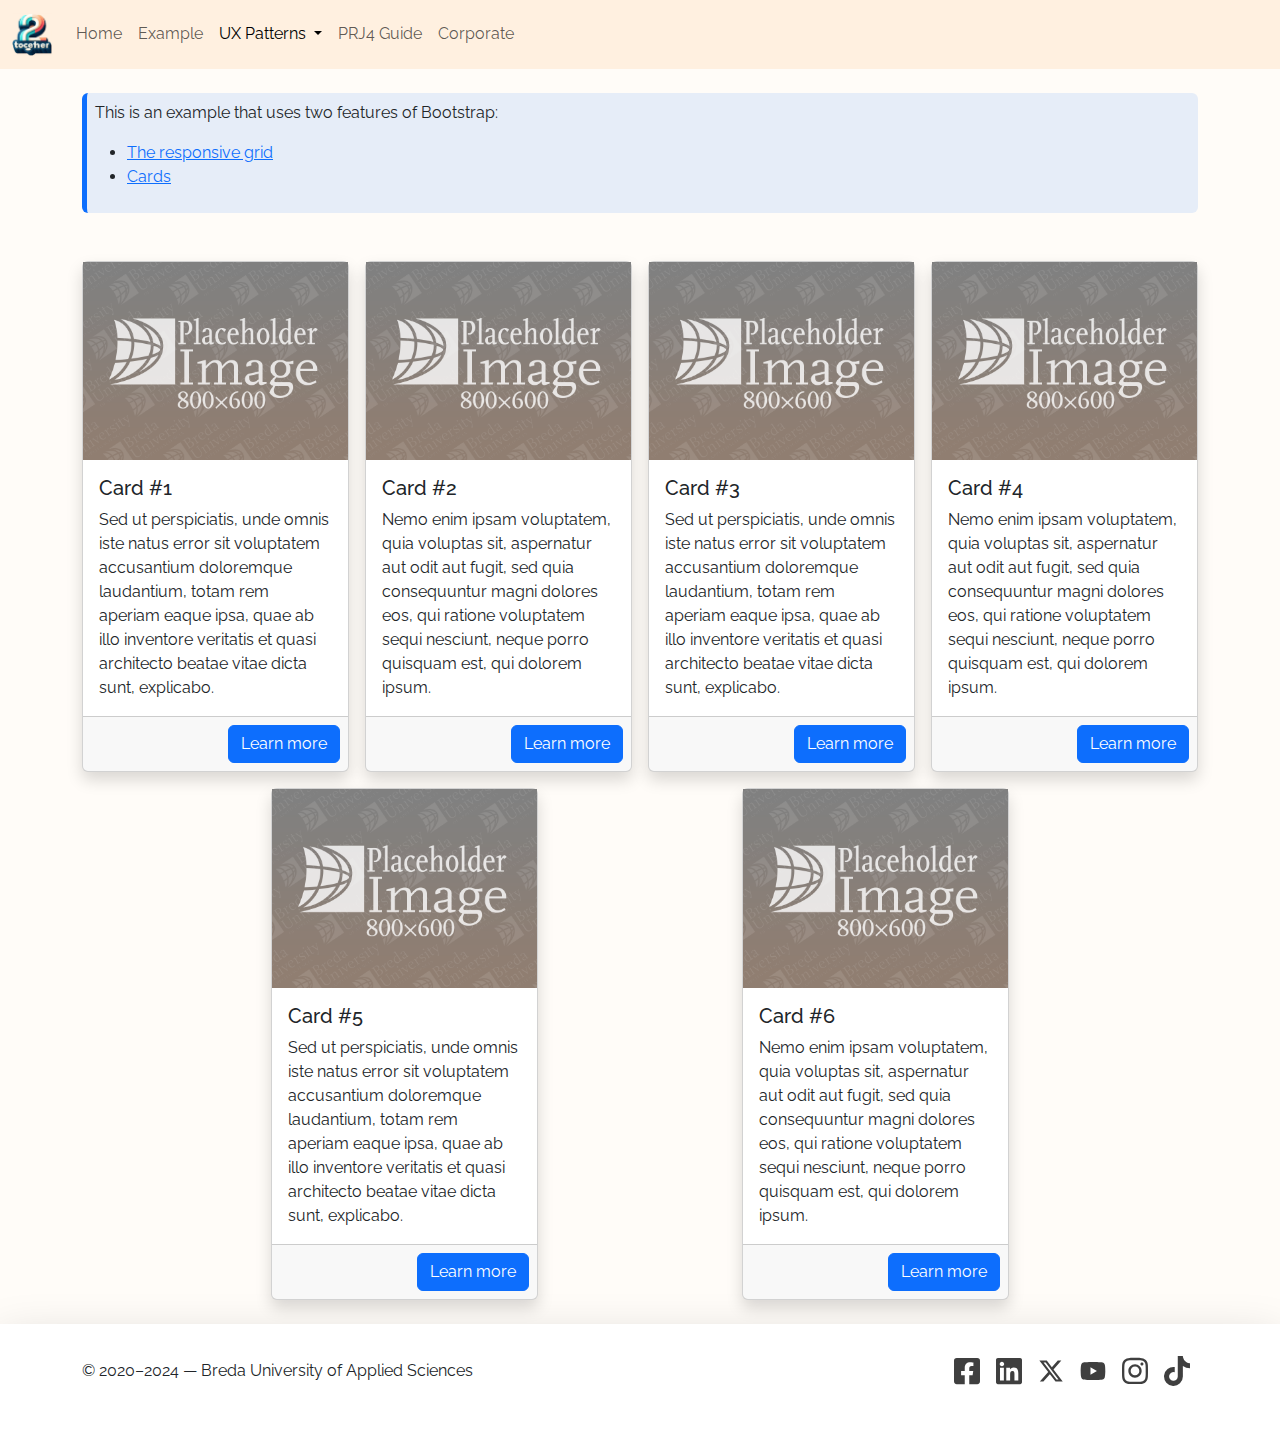
<file: cards.html>
<!doctype html>
<html lang="en" class="h-100">
  <head>
    <meta charset="utf-8">
    <meta name="viewport" content="width=device-width, initial-scale=1">

    <!-- Bootstrap CSS -->
    <link href="https://cdn.jsdelivr.net/npm/bootstrap@5.3.3/dist/css/bootstrap.min.css" rel="stylesheet" integrity="sha384-QWTKZyjpPEjISv5WaRU9OFeRpok6YctnYmDr5pNlyT2bRjXh0JMhjY6hW+ALEwIH" crossorigin="anonymous">

    <!-- Own Styles -->
    <link rel="stylesheet" href="css/styles.css">

    <!-- Bootstrap Javascript -->
    <script src="https://cdn.jsdelivr.net/npm/bootstrap@5.3.3/dist/js/bootstrap.bundle.min.js" integrity="sha384-YvpcrYf0tY3lHB60NNkmXc5s9fDVZLESaAA55NDzOxhy9GkcIdslK1eN7N6jIeHz" crossorigin="anonymous"></script>

    <title>PRJ4 Base Group Template &mdash; Cards UX</title>

    <!-- Google Analytics code goes just below here (check PRJ4 Guide for details) -->

    <!-- End of Google Analytics code -->
    
  </head>
  <body class="h-100 d-flex flex-column">

    <!-- Navigation bar, adapted from https://getbootstrap.com/docs/5.1/components/navbar/ -->
    <nav class="navbar navbar-expand-lg navbar-light">
      <div class="container-fluid">
        <a class="navbar-brand" href="#">
          <img src="images/2gether-transparent.png" width="40" alt="Breda University of Applied Sciences">
        </a>
        <button class="navbar-toggler" type="button" data-bs-toggle="collapse" data-bs-target="#navbarSupportedContent" aria-controls="navbarSupportedContent" aria-expanded="false" aria-label="Toggle navigation">
          <span class="navbar-toggler-icon"></span>
        </button>
        <div class="collapse navbar-collapse" id="navbarSupportedContent">
          <ul class="navbar-nav me-auto mb-2 mb-lg-0">
            <li class="nav-item">
              <a class="nav-link" href="index.html">Home</a>
            </li>
            <li class="nav-item">
              <a class="nav-link" href="example.html">Example</a>
            </li>
            <li class="nav-item dropdown">
              <a class="nav-link dropdown-toggle active" href="#" id="navbarDropdown" role="button" data-bs-toggle="dropdown" aria-expanded="false">
                UX Patterns
              </a>
              <ul class="dropdown-menu" aria-labelledby="navbarDropdown">
                <li><a class="dropdown-item" href="hero.html">Hero Section</a></li>
                <li><a class="dropdown-item" href="carousel.html">Carousel</a></li>
                <li><hr class="dropdown-divider"></li>
                <li><a class="dropdown-item" href="two-columns.html">Two-column Layout</a></li>
                <li><a class="dropdown-item active" aria-current="page" href="cards.html">Cards</a></li>
              </ul>
            </li>
            <li class="nav-item">
              <a class="nav-link" href="https://buas-media-interactive.github.io/prj4-guide/" target="_blank">PRJ4 Guide</a>
            </li>
            <li class="nav-item">
              <a class="nav-link" href="corporate.html">Corporate</a>
            </li>
          </ul>
        </div>
      </div>
    </nav>
    <!-- End of navigation bar -->

    <section class="container my-4">
      <div class="border-start border-primary border-5 p-2 bg-primary bg-opacity-10 rounded">
        <p>This is an example that uses two features of Bootstrap:</p>
        <ul>
          <li>
            <a href="https://getbootstrap.com/docs/5.1/layout/grid/" target="_blank">The responsive grid</a>
          </li>
          <li>
            <a href="https://getbootstrap.com/docs/5.1/components/card/" target="_blank">Cards</a>
          </li>
        </ul>
      </div>
    </section>

    <!-- A grid with cards
      Learn about grids at: https://getbootstrap.com/docs/5.1/layout/grid/
      Learn about cards at: https://getbootstrap.com/docs/5.1/components/card/
    -->
    <main class="container my-4">
      <div class="row g-3 justify-content-evenly">

        <!-- Card #1 -->
        <div class="col-sm-6 col-lg-4 col-xl-3">
          <div class="card shadow h-100">
            <img class="img-fluid" src="images/placeholder.png" alt="Placeholder Image">
            <div class="card-body">
              <h5 class="card-title">Card #1</h5>
              <p class="card-text">Sed ut perspiciatis, unde omnis iste natus error sit voluptatem accusantium doloremque laudantium, totam rem aperiam eaque ipsa, quae ab illo inventore veritatis et quasi architecto beatae vitae dicta sunt, explicabo.</p>
            </div>
            <div class="card-footer p-2 text-end">
              <a href="#" class="btn btn-primary">Learn more</a>
            </div>
          </div>
        </div>

        <!-- Card #2 -->
        <div class="col-sm-6 col-lg-4 col-xl-3">
          <div class="card shadow h-100">
            <img class="img-fluid" src="images/placeholder.png" alt="Placeholder Image">
            <div class="card-body">
              <h5 class="card-title">Card #2</h5>
              <p class="card-text">Nemo enim ipsam voluptatem, quia voluptas sit, aspernatur aut odit aut fugit, sed quia consequuntur magni dolores eos, qui ratione voluptatem sequi nesciunt, neque porro quisquam est, qui dolorem ipsum.</p>
            </div>
            <div class="card-footer p-2 text-end">
              <a href="#" class="btn btn-primary">Learn more</a>
            </div>
          </div>
        </div>

        <!-- Card #3 -->
        <div class="col-sm-6 col-lg-4 col-xl-3">
          <div class="card shadow h-100">
            <img class="img-fluid" src="images/placeholder.png" alt="Placeholder Image">
            <div class="card-body">
              <h5 class="card-title">Card #3</h5>
              <p class="card-text">Sed ut perspiciatis, unde omnis iste natus error sit voluptatem accusantium doloremque laudantium, totam rem aperiam eaque ipsa, quae ab illo inventore veritatis et quasi architecto beatae vitae dicta sunt, explicabo.</p>
            </div>
            <div class="card-footer p-2 text-end">
              <a href="#" class="btn btn-primary">Learn more</a>
            </div>
          </div>
        </div>

        <!-- Card #4 -->
        <div class="col-sm-6 col-lg-4 col-xl-3">
          <div class="card shadow h-100">
            <img class="img-fluid" src="images/placeholder.png" alt="Placeholder Image">
            <div class="card-body">
              <h5 class="card-title">Card #4</h5>
              <p class="card-text">Nemo enim ipsam voluptatem, quia voluptas sit, aspernatur aut odit aut fugit, sed quia consequuntur magni dolores eos, qui ratione voluptatem sequi nesciunt, neque porro quisquam est, qui dolorem ipsum.</p>
            </div>
            <div class="card-footer p-2 text-end">
              <a href="#" class="btn btn-primary">Learn more</a>
            </div>
          </div>
        </div>

        <!-- Card #5 -->
        <div class="col-sm-6 col-lg-4 col-xl-3">
          <div class="card shadow h-100">
            <img class="img-fluid" src="images/placeholder.png" alt="Placeholder Image">
            <div class="card-body">
              <h5 class="card-title">Card #5</h5>
              <p class="card-text">Sed ut perspiciatis, unde omnis iste natus error sit voluptatem accusantium doloremque laudantium, totam rem aperiam eaque ipsa, quae ab illo inventore veritatis et quasi architecto beatae vitae dicta sunt, explicabo.</p>
            </div>
            <div class="card-footer p-2 text-end">
              <a href="#" class="btn btn-primary">Learn more</a>
            </div>
          </div>
        </div>

        <!-- Card #6 -->
        <div class="col-sm-6 col-lg-4 col-xl-3">
          <div class="card shadow h-100">
            <img class="img-fluid" src="images/placeholder.png" alt="Placeholder Image">
            <div class="card-body">
              <h5 class="card-title">Card #6</h5>
              <p class="card-text">Nemo enim ipsam voluptatem, quia voluptas sit, aspernatur aut odit aut fugit, sed quia consequuntur magni dolores eos, qui ratione voluptatem sequi nesciunt, neque porro quisquam est, qui dolorem ipsum.</p>
            </div>
            <div class="card-footer p-2 text-end">
              <a href="#" class="btn btn-primary">Learn more</a>
            </div>
          </div>
        </div>

        <!-- That was the last card -->

      </div>
    </main>
    <!-- End of the grid with cards -->

    <!-- A footer with socials -->
    <footer class="shadow-lg mt-auto py-4 bg-body">
      <div class="container d-flex justify-content-between align-items-center">
        <p>
          © 2020&ndash;2024 &mdash; Breda University of Applied Sciences
        </p>
        <ul class="list-unstyled d-flex align-items-center opacity-75">
          <li>
            <a href="https://www.facebook.com/bredauniversityas" target="_blank">
              <img class="m-2" src="images/facebook.svg" alt="Follow us on" width="26">
            </a>
          </li>
          <li>
            <a href="https://www.linkedin.com/school/bredauniversityas/" target="_blank">
              <img class="m-2" src="images/linkedin.svg" alt="Follow us on LinkedIn" width="26">
            </a>
          </li>
          <li>
            <a href="https://twitter.com/bredauas" target="_blank">
              <img class="m-2" src="images/twitter.svg" alt="Follow us on Twitter" width="26">
            </a>
          </li>
          <li>
            <a href="https://www.youtube.com/BredaUniversityofAppliedSciences" target="_blank">
              <img class="m-2" src="images/youtube.svg" alt="Follow us on YouTube" width="26">
            </a>
          </li>
          <li>
            <a href="https://www.instagram.com/bredauniversityas/" target="_blank">
              <img class="m-2" src="images/instagram.svg" alt="Follow us on Instagram" width="26">
            </a>
          </li>
          <li>
            <a href="https://www.tiktok.com/@bredauniversityas" target="_blank">
              <img class="m-2" src="images/tiktok.svg" alt="Follow us on TikTok" width="26">
            </a>
          </li>
        </ul>
      </div>
    </footer>
    <!-- End of the footer -->

  </body>
</html>
</file>
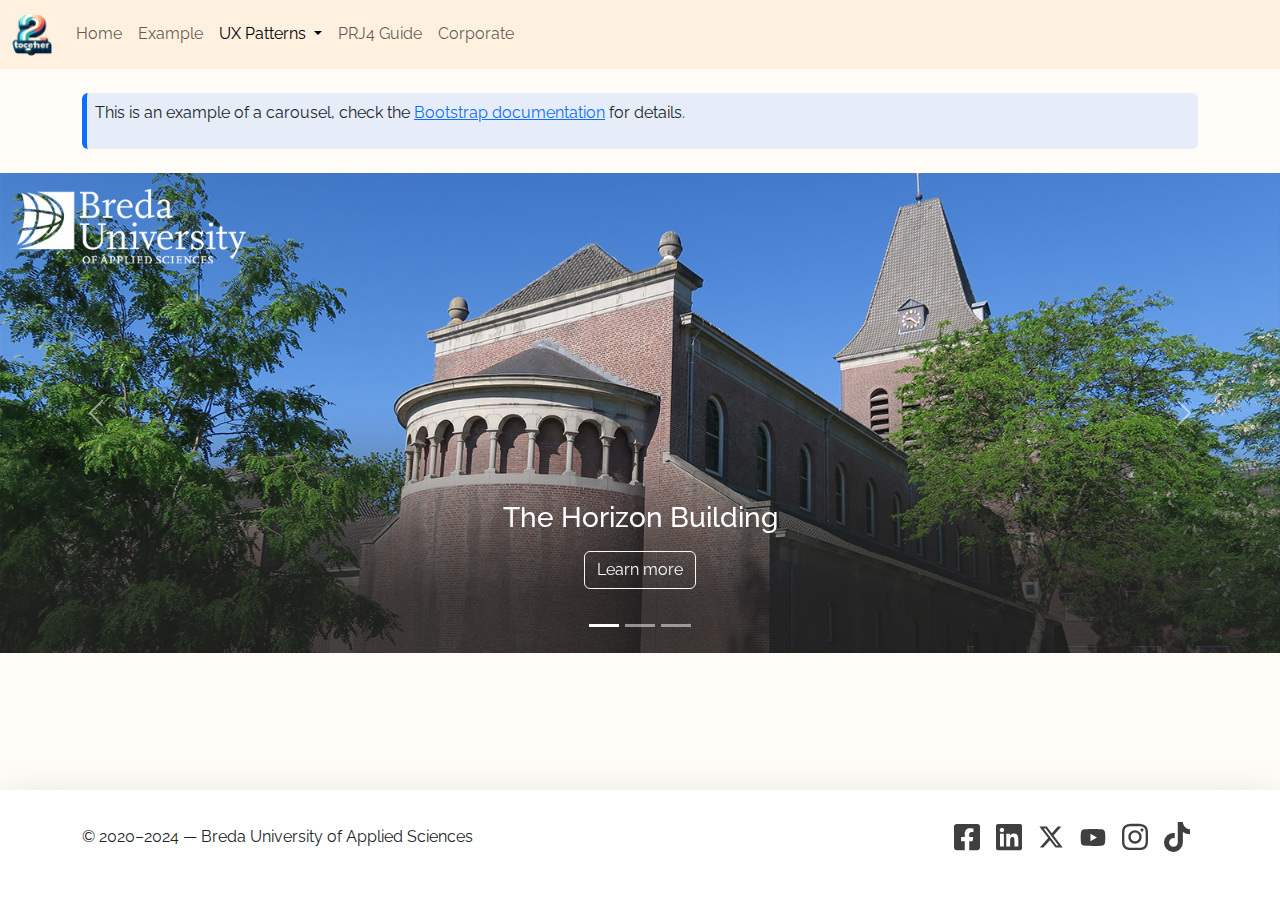
<file: carousel.html>
<!doctype html>
<html lang="en" class="h-100">
  <head>
    <meta charset="utf-8">
    <meta name="viewport" content="width=device-width, initial-scale=1">

    <!-- Bootstrap CSS -->
    <link href="https://cdn.jsdelivr.net/npm/bootstrap@5.3.3/dist/css/bootstrap.min.css" rel="stylesheet" integrity="sha384-QWTKZyjpPEjISv5WaRU9OFeRpok6YctnYmDr5pNlyT2bRjXh0JMhjY6hW+ALEwIH" crossorigin="anonymous">

    <!-- Own Styles -->
    <link rel="stylesheet" href="css/styles.css">

    <!-- Bootstrap Javascript -->
    <script src="https://cdn.jsdelivr.net/npm/bootstrap@5.3.3/dist/js/bootstrap.bundle.min.js" integrity="sha384-YvpcrYf0tY3lHB60NNkmXc5s9fDVZLESaAA55NDzOxhy9GkcIdslK1eN7N6jIeHz" crossorigin="anonymous"></script>

    <title>PRJ4 Base Group Template &mdash; Cards UX</title>

    <!-- Google Analytics code goes just below here (check PRJ4 Guide for details) -->

    <!-- End of Google Analytics code -->
    
  </head>
  <body class="h-100 d-flex flex-column">

    <!-- Navigation bar, adapted from https://getbootstrap.com/docs/5.1/components/navbar/ -->
    <nav class="navbar navbar-expand-lg navbar-light">
      <div class="container-fluid">
        <a class="navbar-brand" href="#">
          <img src="images/2gether-transparent.png" width="40" alt="Breda University of Applied Sciences">
        </a>
        <button class="navbar-toggler" type="button" data-bs-toggle="collapse" data-bs-target="#navbarSupportedContent" aria-controls="navbarSupportedContent" aria-expanded="false" aria-label="Toggle navigation">
          <span class="navbar-toggler-icon"></span>
        </button>
        <div class="collapse navbar-collapse" id="navbarSupportedContent">
          <ul class="navbar-nav me-auto mb-2 mb-lg-0">
            <li class="nav-item">
              <a class="nav-link" href="index.html">Home</a>
            </li>
            <li class="nav-item">
              <a class="nav-link" href="example.html">Example</a>
            </li>
            <li class="nav-item dropdown">
              <a class="nav-link dropdown-toggle active" href="#" id="navbarDropdown" role="button" data-bs-toggle="dropdown" aria-expanded="false">
                UX Patterns
              </a>
              <ul class="dropdown-menu" aria-labelledby="navbarDropdown">
                <li><a class="dropdown-item" href="hero.html">Hero Section</a></li>
                <li><a class="dropdown-item active" aria-current="page" href="carousel.html">Carousel</a></li>
                <li><hr class="dropdown-divider"></li>
                <li><a class="dropdown-item" href="two-columns.html">Two-column Layout</a></li>
                <li><a class="dropdown-item" href="cards.html">Cards</a></li>
              </ul>
            </li>
            <li class="nav-item">
              <a class="nav-link" href="https://buas-media-interactive.github.io/prj4-guide/" target="_blank">PRJ4 Guide</a>
            </li>
            <li class="nav-item">
              <a class="nav-link" href="corporate.html">Corporate</a>
            </li>
          </ul>
        </div>
      </div>
    </nav>
    <!-- End of navigation bar -->

    <section class="container my-4">
      <div class="border-start border-primary border-5 p-2 bg-primary bg-opacity-10 rounded">
        <p>This is an example of a carousel, check the <a href="https://getbootstrap.com/docs/5.1/components/carousel/" target="_blank">Bootstrap documentation</a> for details.</p>
    </section>

    <!-- Start of carrousel, adapted from https://getbootstrap.com/docs/5.1/components/carousel/ -->
    <section class="container-fluid p-0">
      <div id="myCarousel" class="carousel slide" data-bs-ride="carousel">
        <div class="carousel-indicators">
          <button type="button" data-bs-target="#myCarousel" data-bs-slide-to="0" class="active" aria-current="true" aria-label="Slide 1"></button>
          <button type="button" data-bs-target="#myCarousel" data-bs-slide-to="1" aria-label="Slide 2"></button>
          <button type="button" data-bs-target="#myCarousel" data-bs-slide-to="2" aria-label="Slide 3"></button>
        </div>
        <div class="carousel-inner">
          <div class="carousel-item active">
            <img src="images/slide-1.jpg" class="d-block mx-auto w-100" alt="...">
            <div class="carousel-caption">
              <h3 class="d-none d-md-block">The Horizon Building</h3>
              <p>
                <a href="#" class="btn btn-outline-light my-md-2">Learn more<span class="d-inline d-md-none"> about Horizon</span></a>
              </p>
            </div>
          </div>
          <div class="carousel-item">
            <img src="images/slide-2.jpg" class="d-block mx-auto w-100" alt="...">
            <div class="carousel-caption">
              <h3 class="d-none d-md-block">The Ocean Building</h3>
              <p>
                <a href="#" class="btn btn-outline-light my-md-2">Learn more<span class="d-inline d-md-none"> about Ocean</span></a>
              </p>
            </div>
          </div>
          <div class="carousel-item">
            <img src="images/slide-3.jpg" class="d-block mx-auto w-100" alt="...">
            <div class="carousel-caption">
              <h3 class="d-none d-md-block">The Frontier Building</h3>
              <p>
                <a href="#" class="btn btn-outline-light my-md-2">Learn more<span class="d-inline d-md-none"> about Frontier</span></a>
              </p>
            </div>
          </div>
        </div>
        <button class="carousel-control-prev" type="button" data-bs-target="#myCarousel" data-bs-slide="prev">
          <span class="carousel-control-prev-icon" aria-hidden="true"></span>
          <span class="visually-hidden">Previous</span>
        </button>
        <button class="carousel-control-next" type="button" data-bs-target="#myCarousel" data-bs-slide="next">
          <span class="carousel-control-next-icon" aria-hidden="true"></span>
          <span class="visually-hidden">Next</span>
        </button>
      </div>
    </section>
    <!-- End of carrousel -->

    <!-- A footer with socials -->
    <footer class="shadow-lg mt-auto py-4 bg-body">
      <div class="container d-flex justify-content-between align-items-center">
        <p>
          © 2020&ndash;2024 &mdash; Breda University of Applied Sciences
        </p>
        <ul class="list-unstyled d-flex align-items-center opacity-75">
          <li>
            <a href="https://www.facebook.com/bredauniversityas" target="_blank">
              <img class="m-2" src="images/facebook.svg" alt="Follow us on" width="26">
            </a>
          </li>
          <li>
            <a href="https://www.linkedin.com/school/bredauniversityas/" target="_blank">
              <img class="m-2" src="images/linkedin.svg" alt="Follow us on LinkedIn" width="26">
            </a>
          </li>
          <li>
            <a href="https://twitter.com/bredauas" target="_blank">
              <img class="m-2" src="images/twitter.svg" alt="Follow us on Twitter" width="26">
            </a>
          </li>
          <li>
            <a href="https://www.youtube.com/BredaUniversityofAppliedSciences" target="_blank">
              <img class="m-2" src="images/youtube.svg" alt="Follow us on YouTube" width="26">
            </a>
          </li>
          <li>
            <a href="https://www.instagram.com/bredauniversityas/" target="_blank">
              <img class="m-2" src="images/instagram.svg" alt="Follow us on Instagram" width="26">
            </a>
          </li>
          <li>
            <a href="https://www.tiktok.com/@bredauniversityas" target="_blank">
              <img class="m-2" src="images/tiktok.svg" alt="Follow us on TikTok" width="26">
            </a>
          </li>
        </ul>
      </div>
    </footer>
    <!-- End of the footer -->

  </body>
</html>
</file>
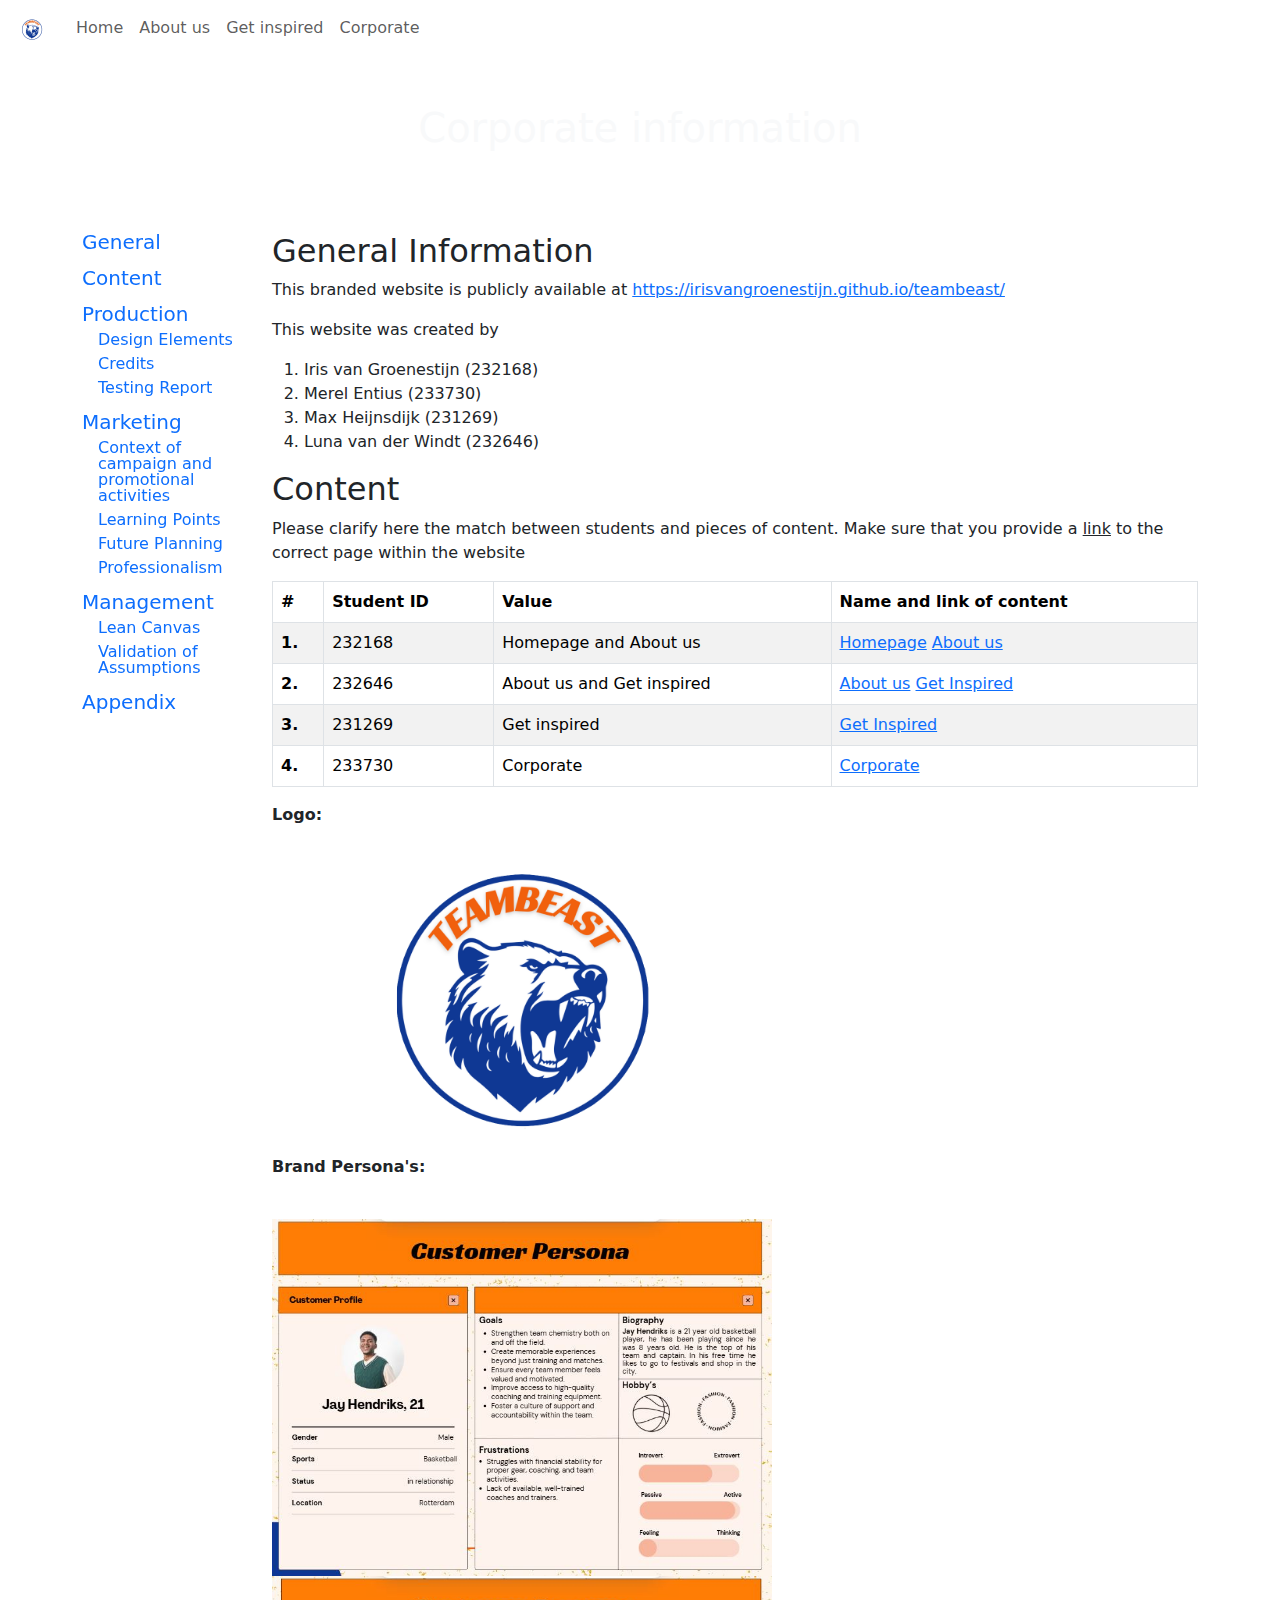
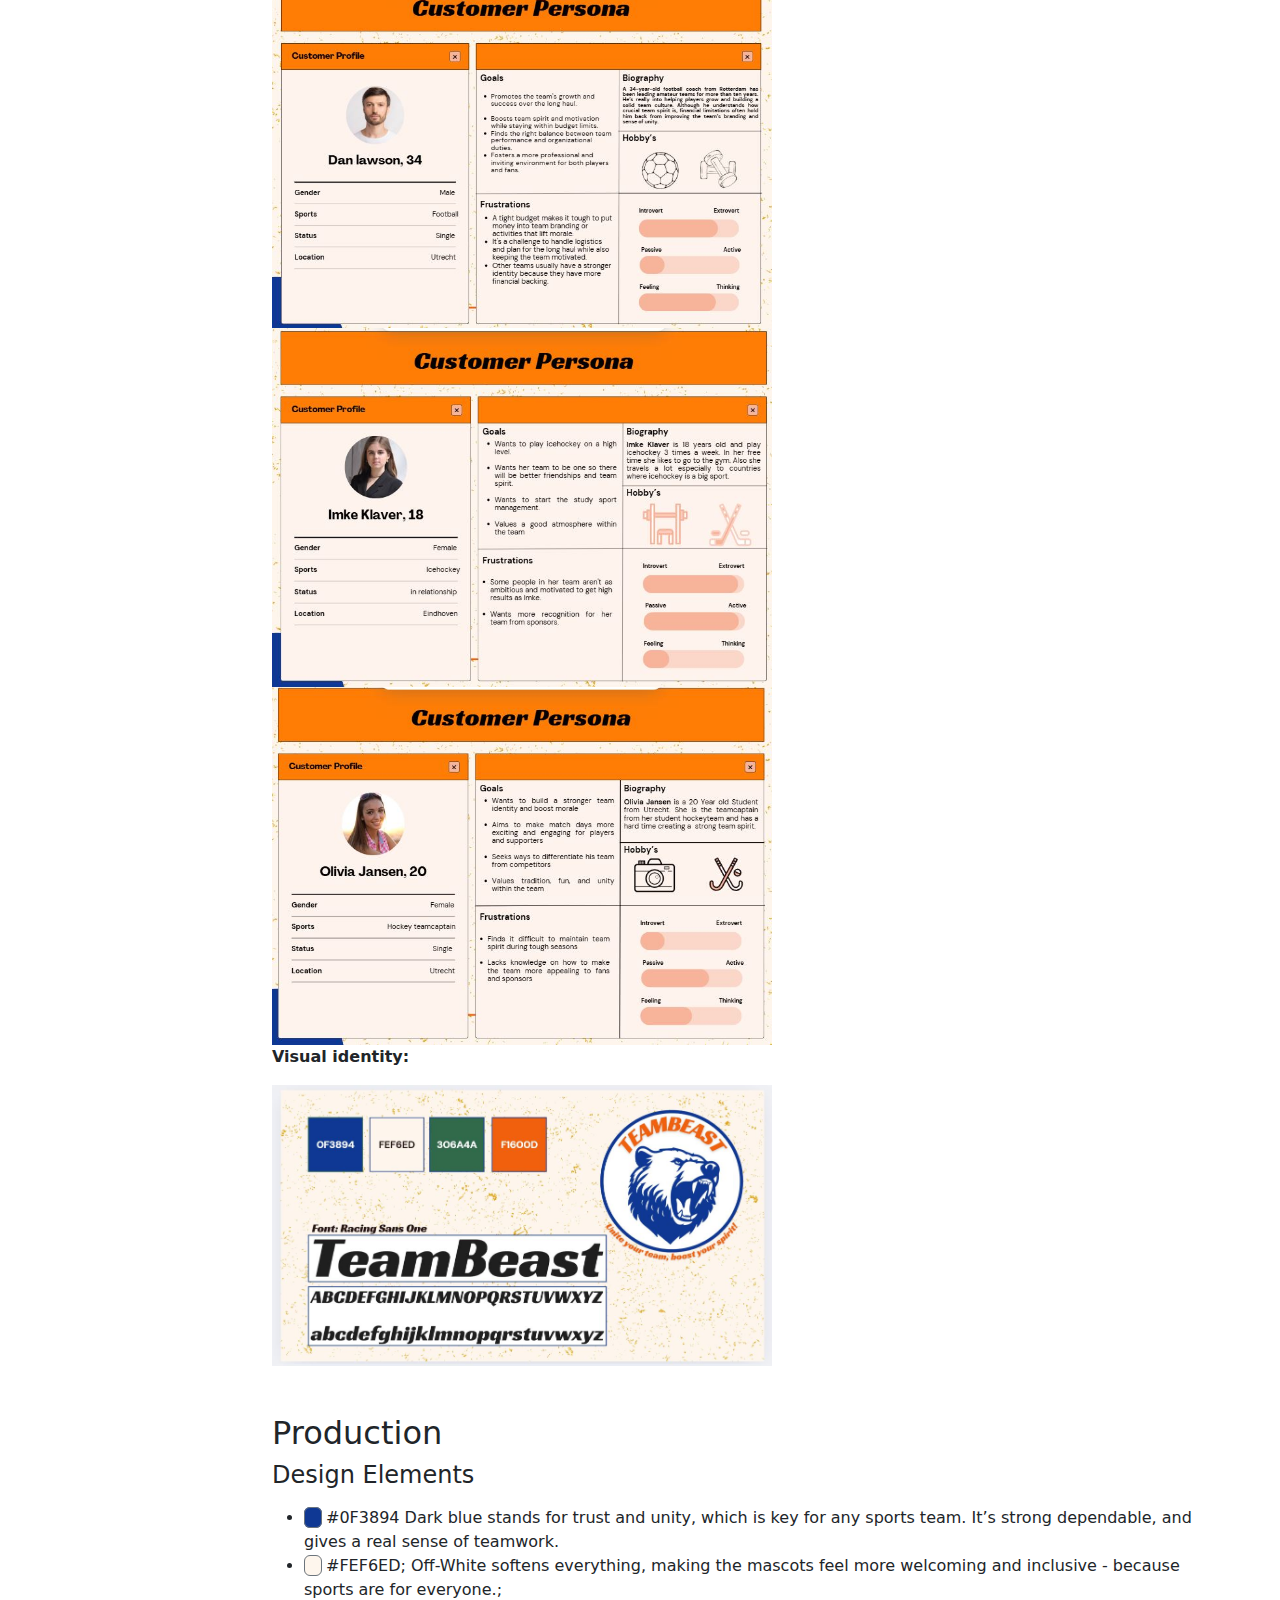
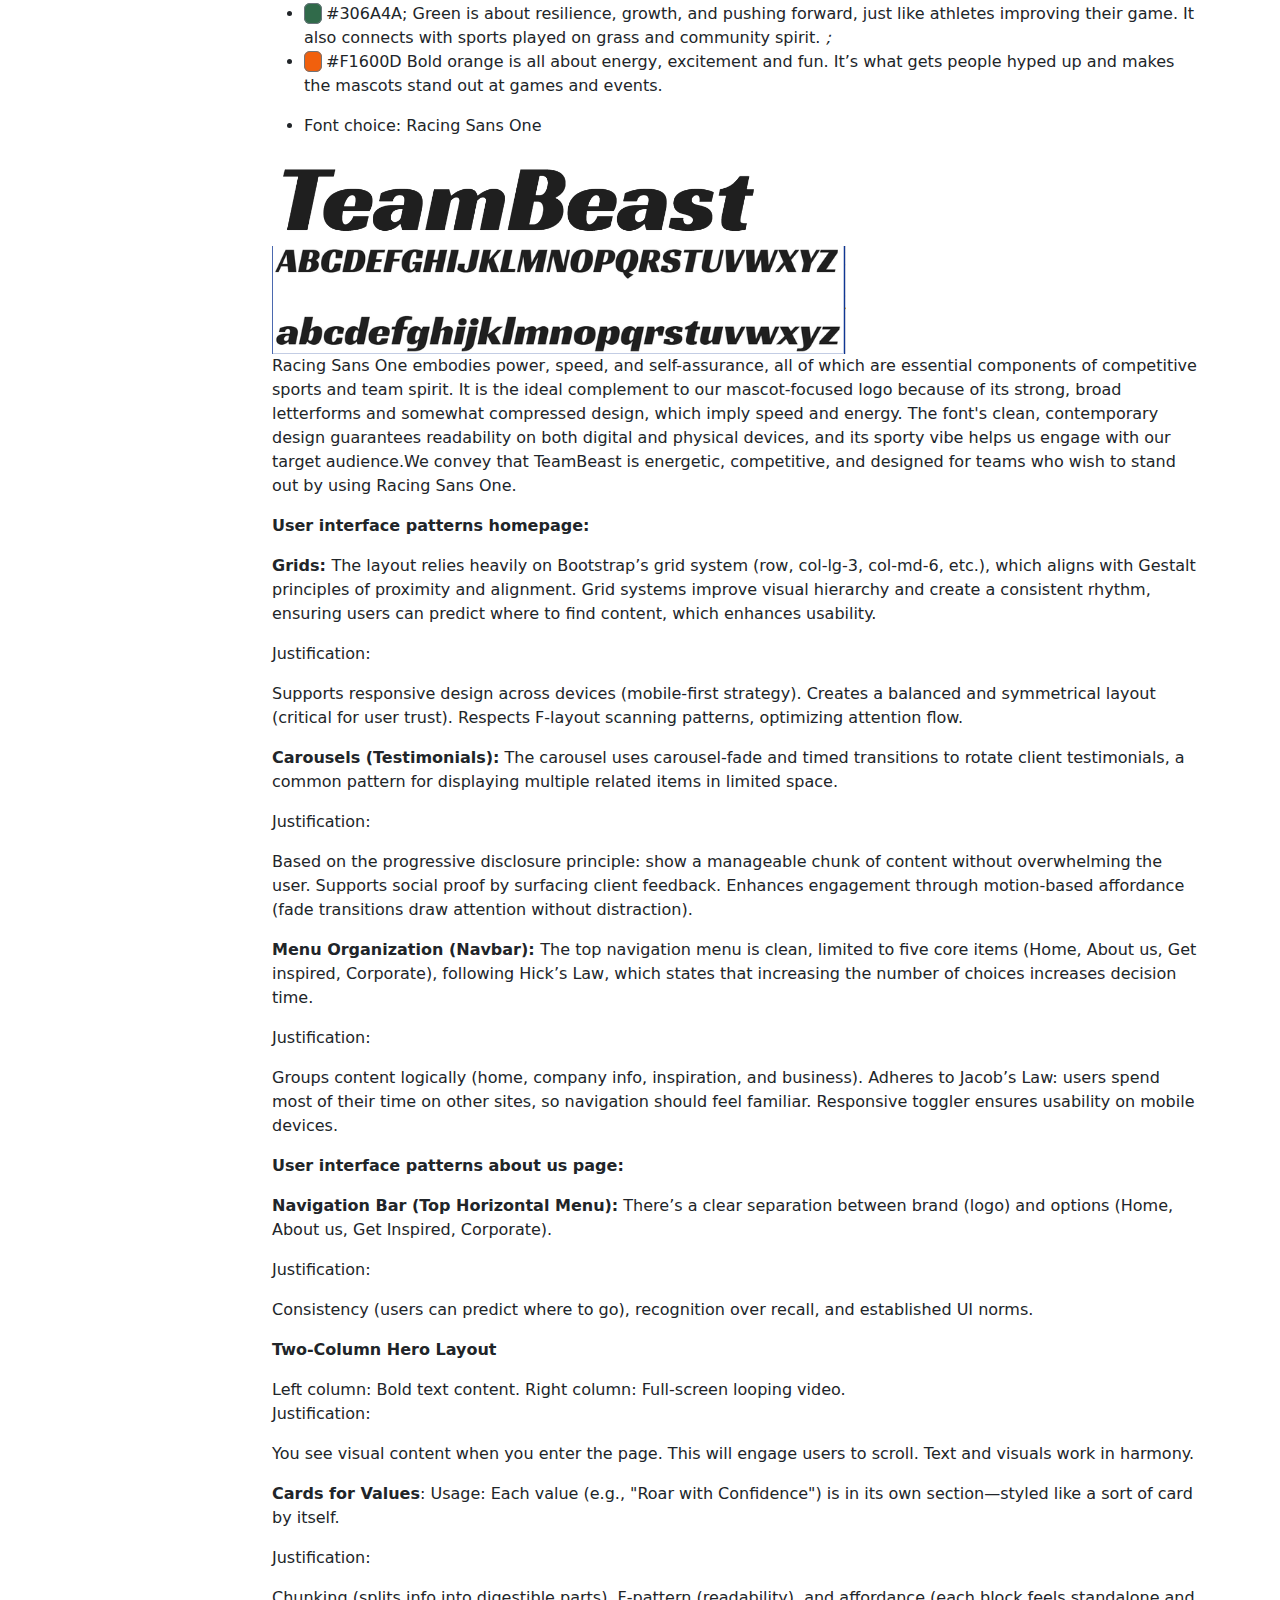
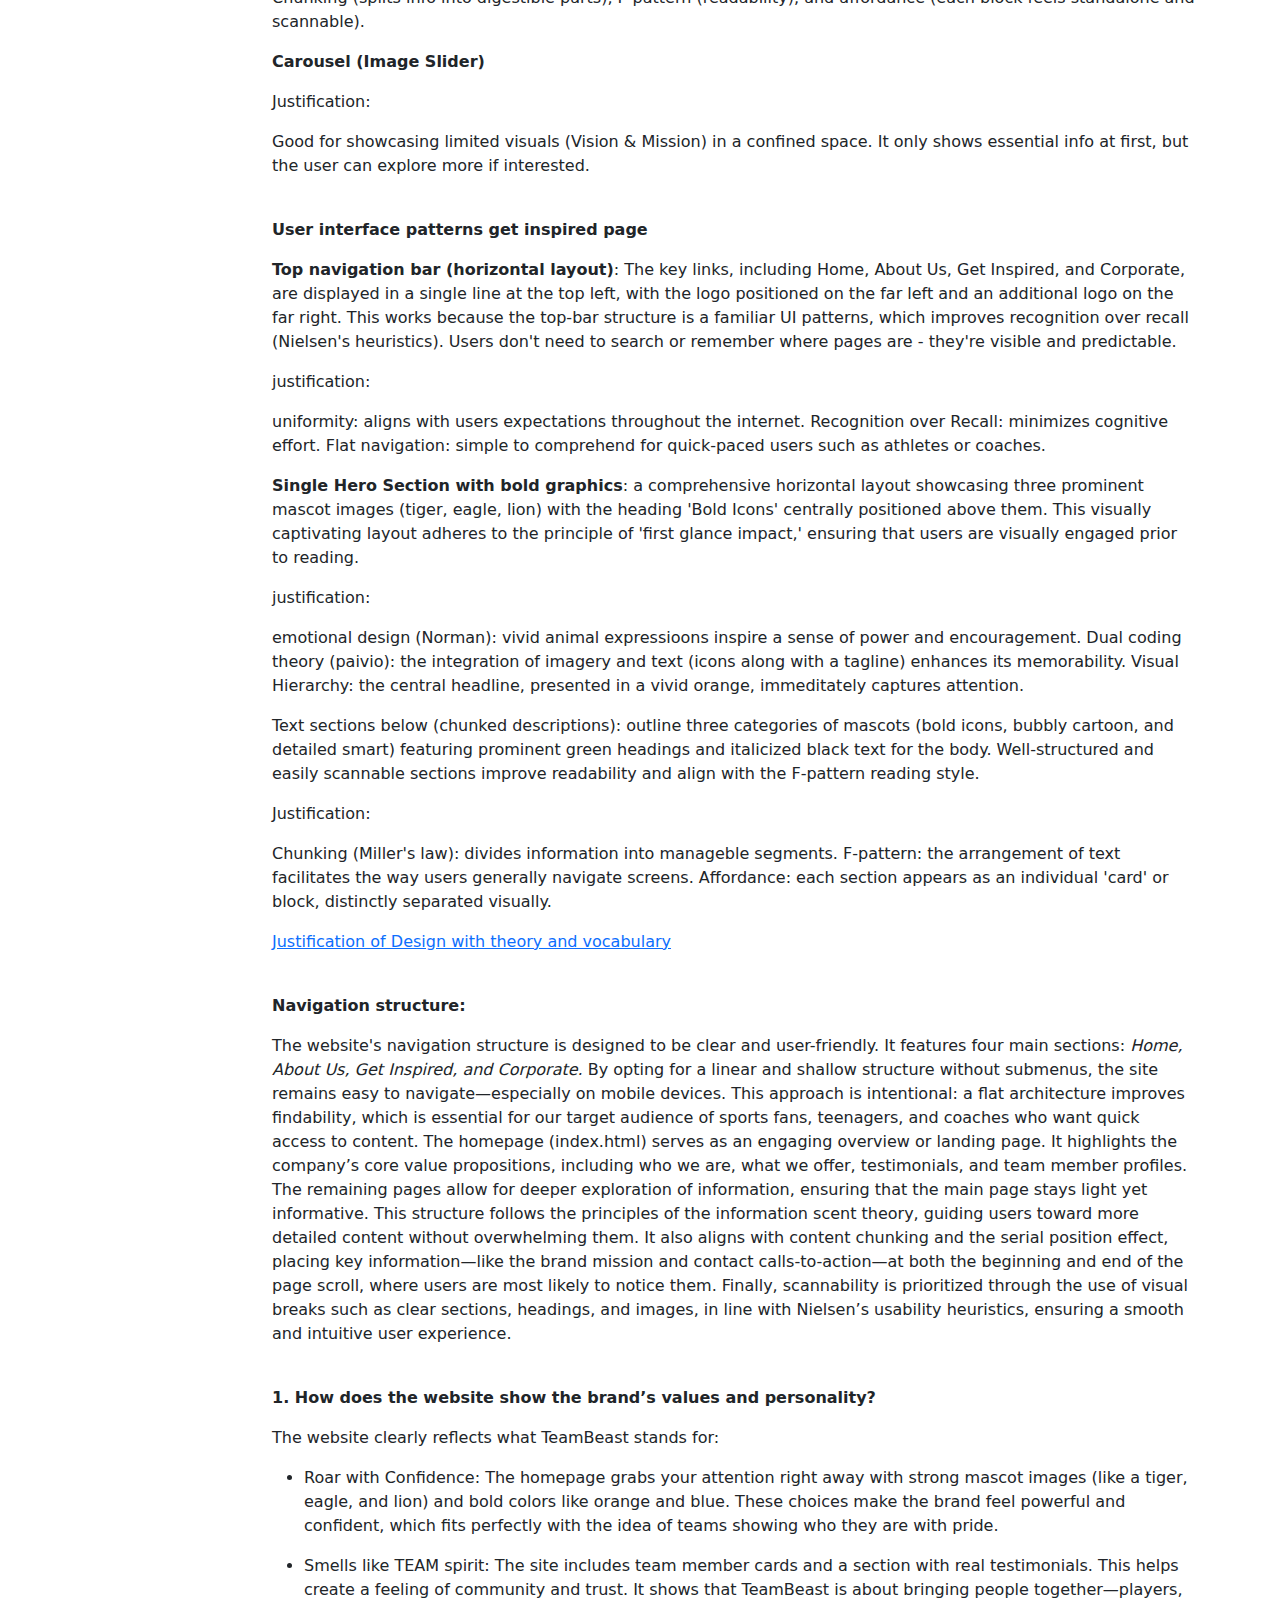
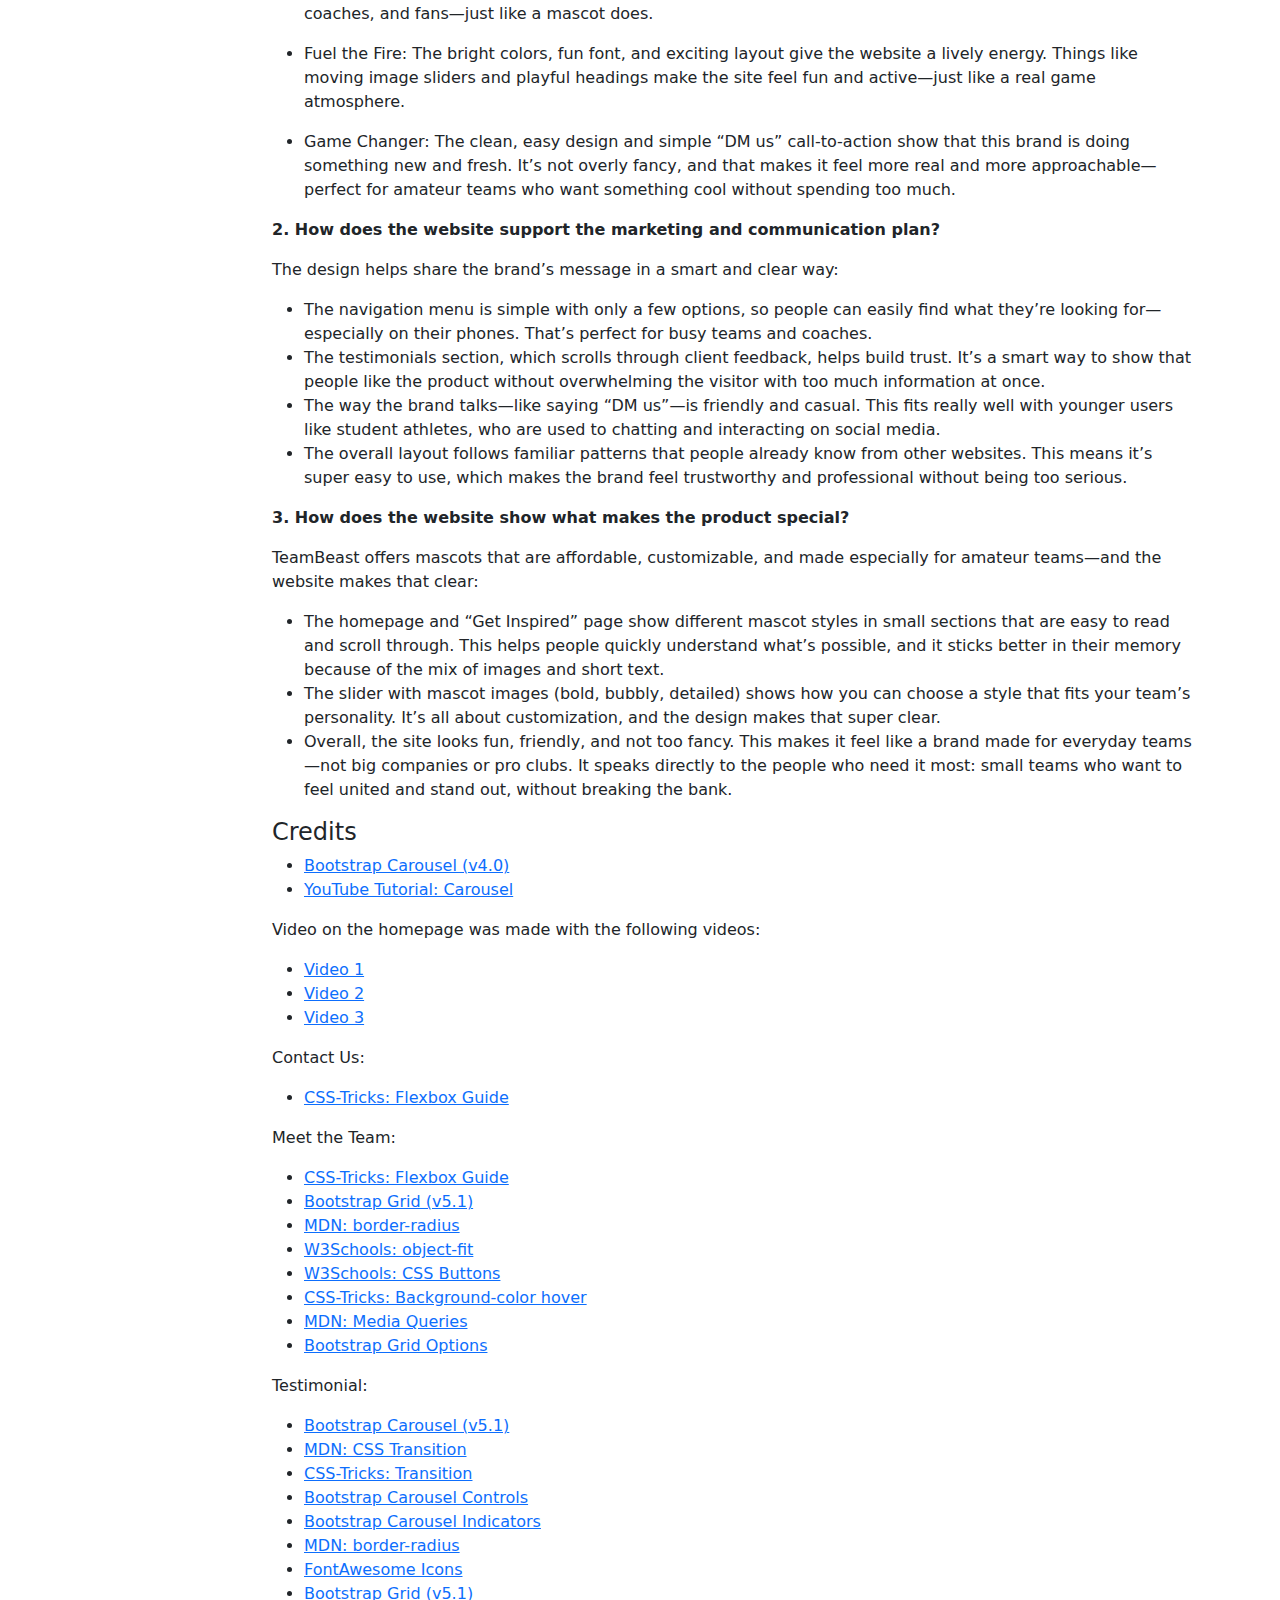
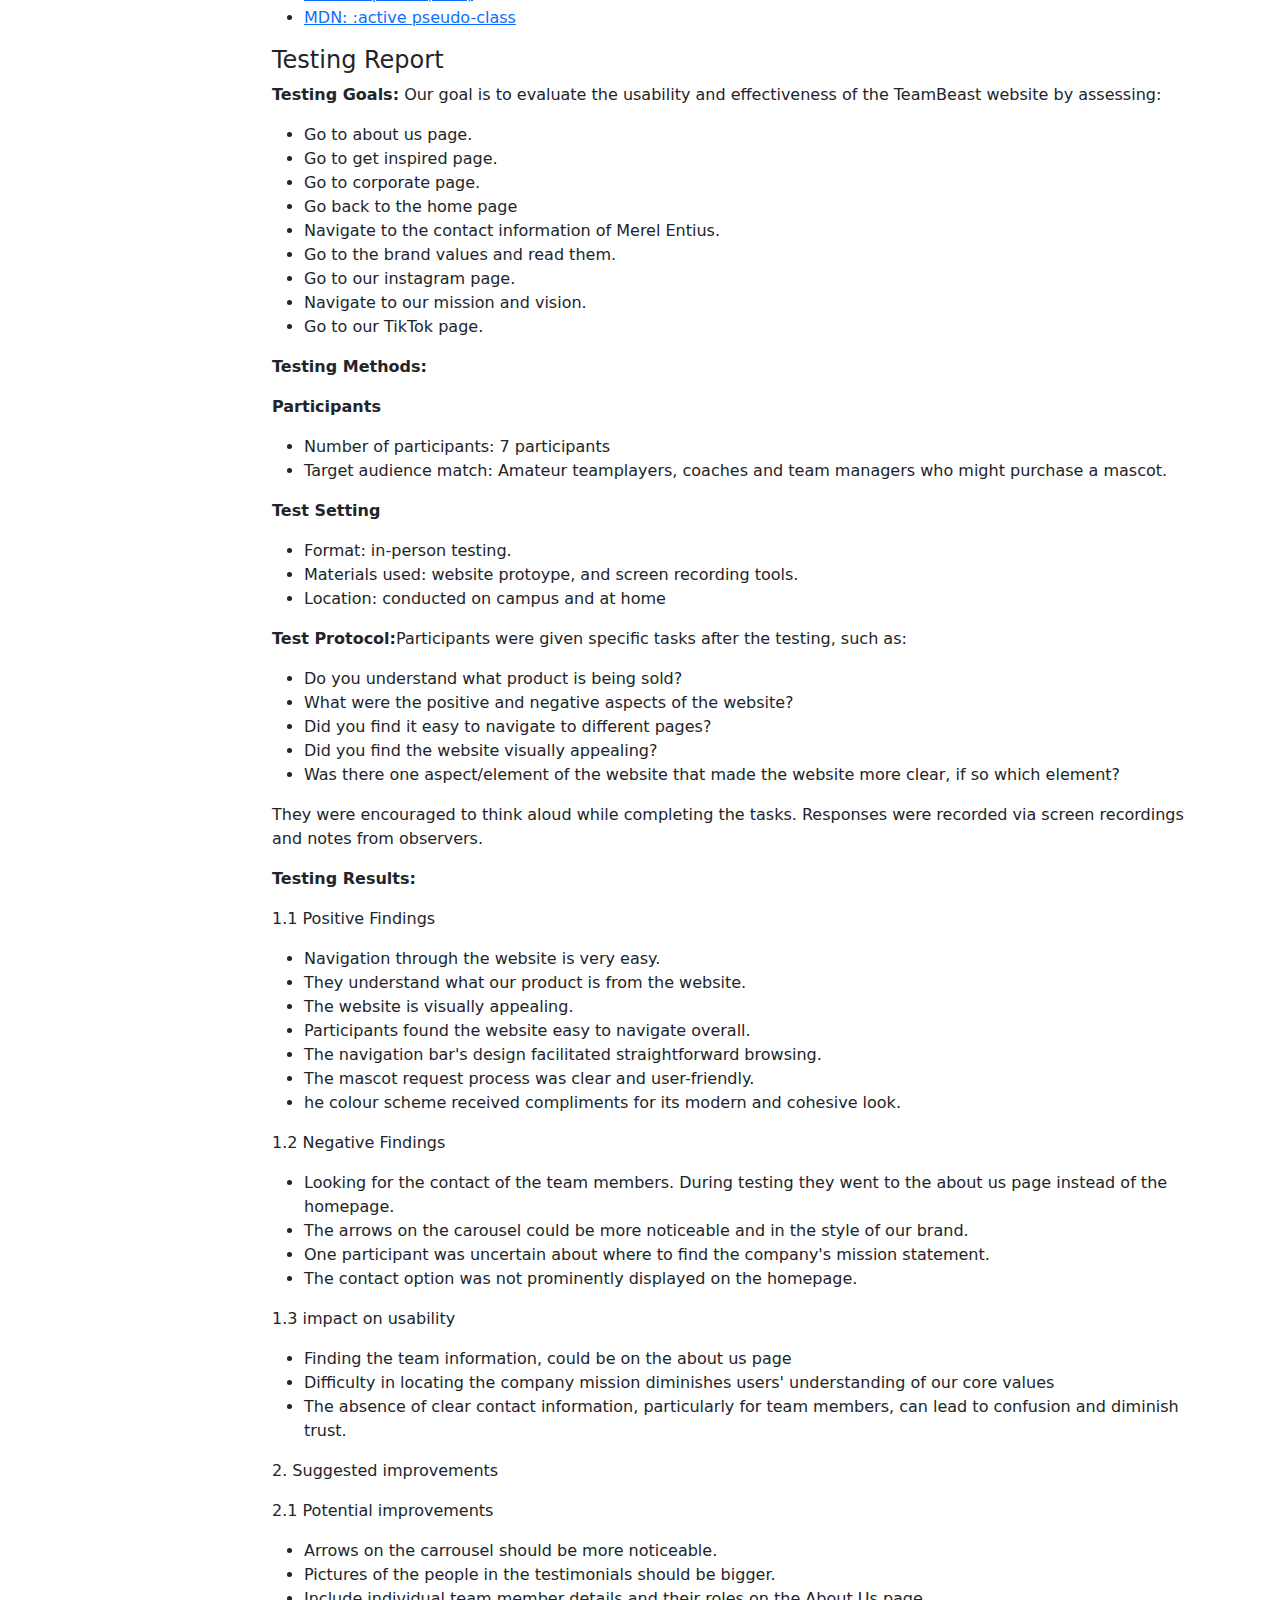
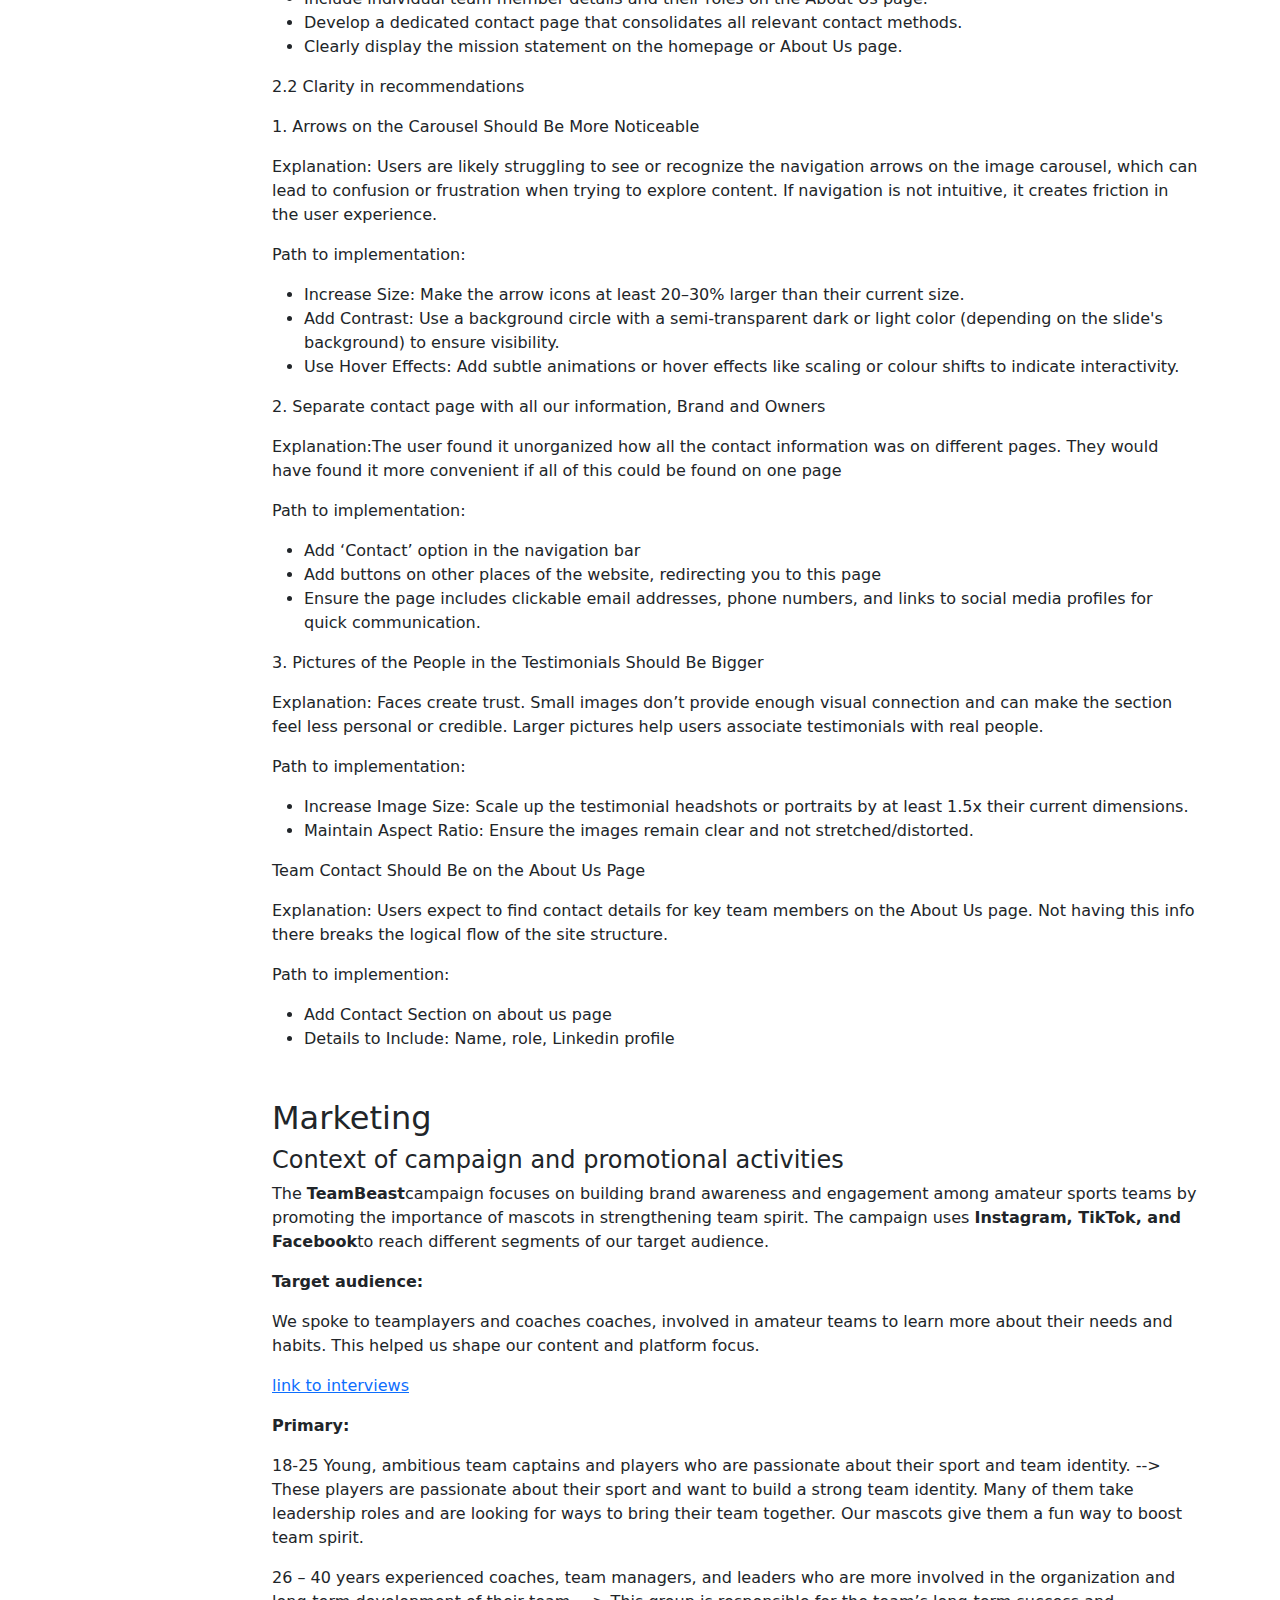
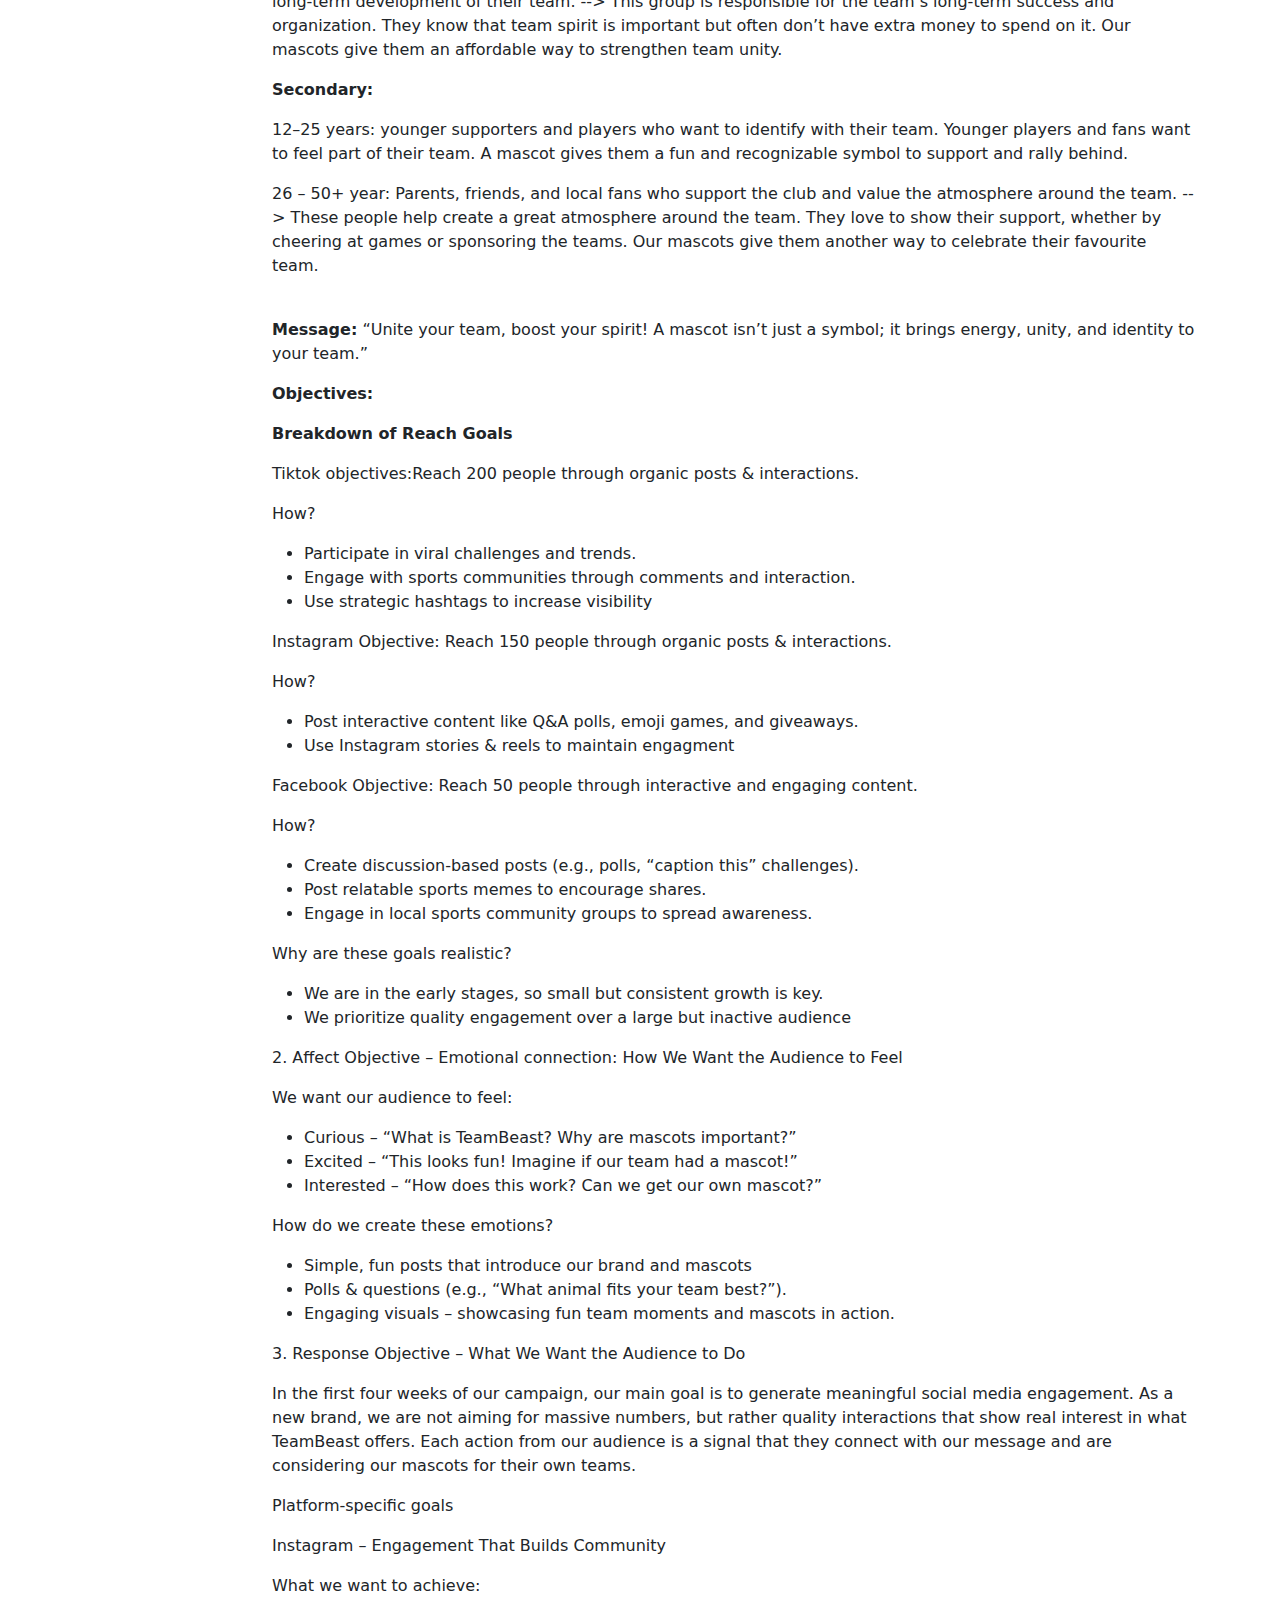
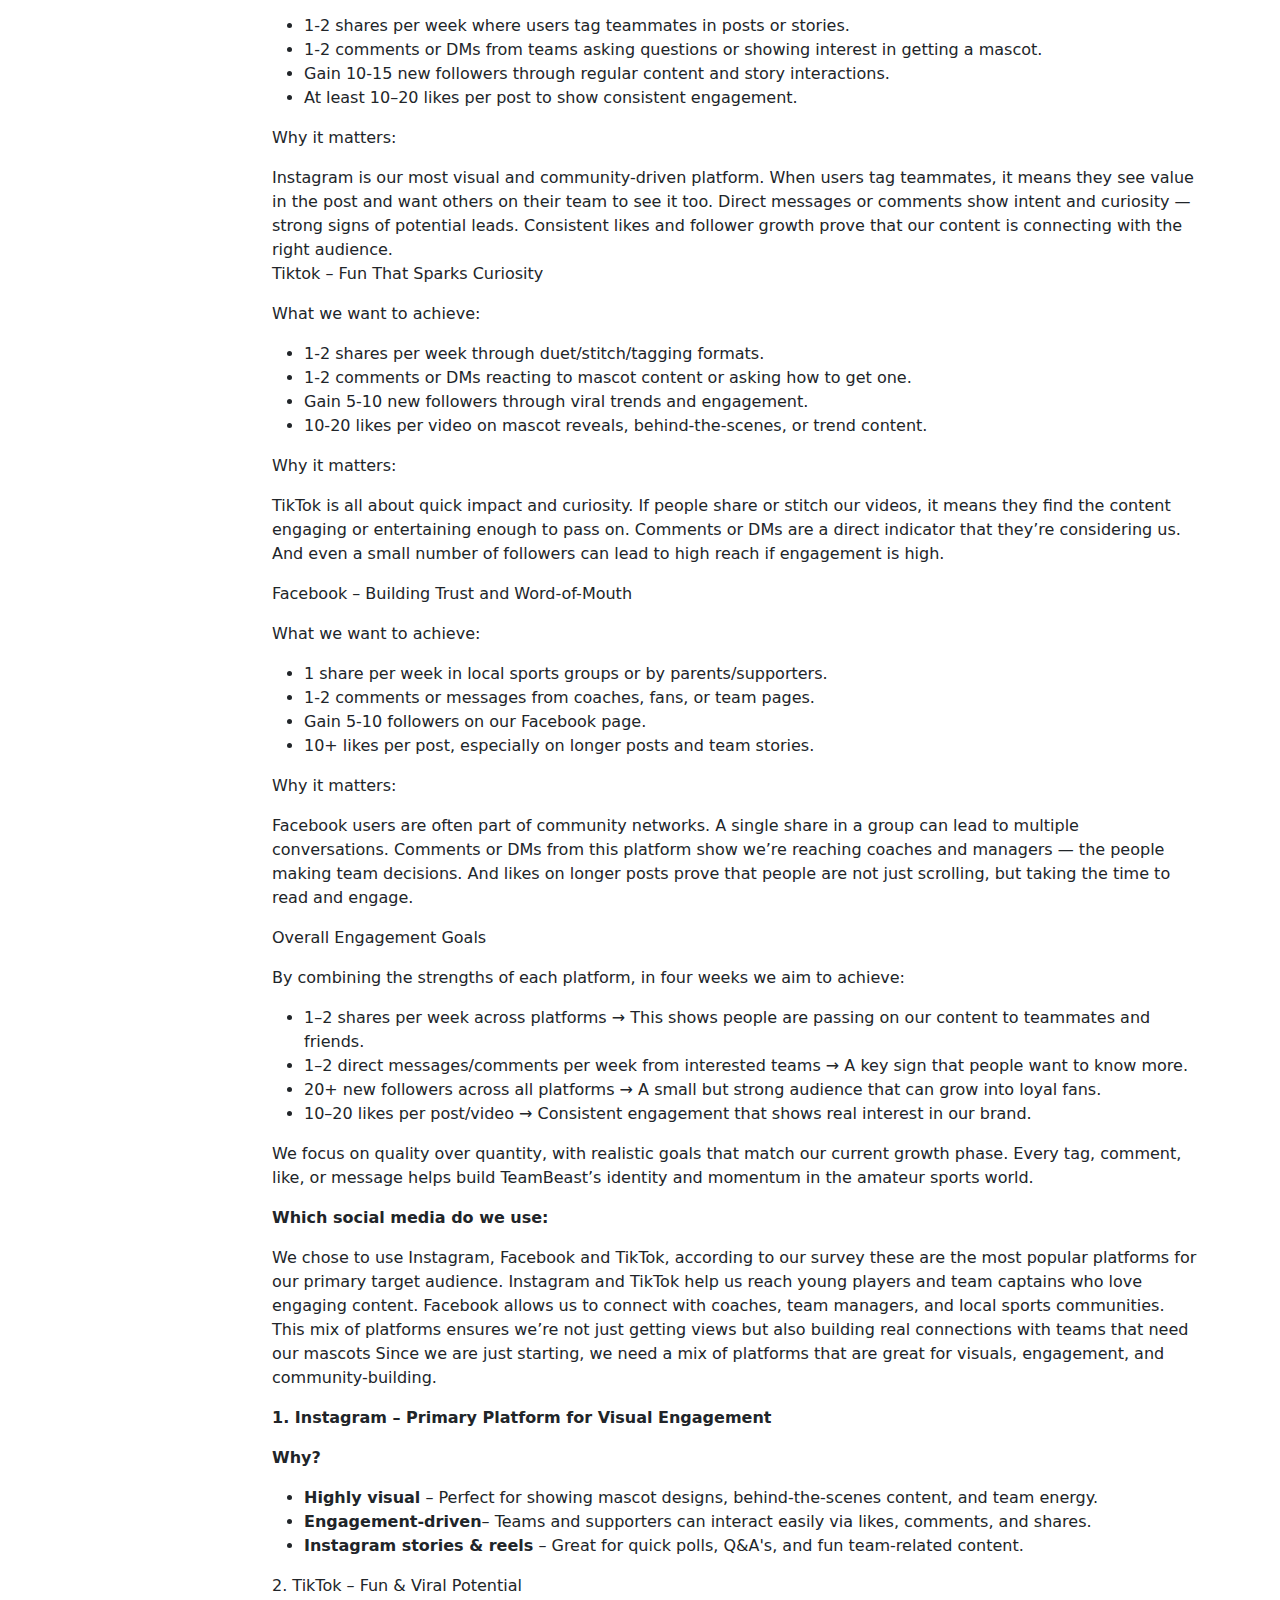
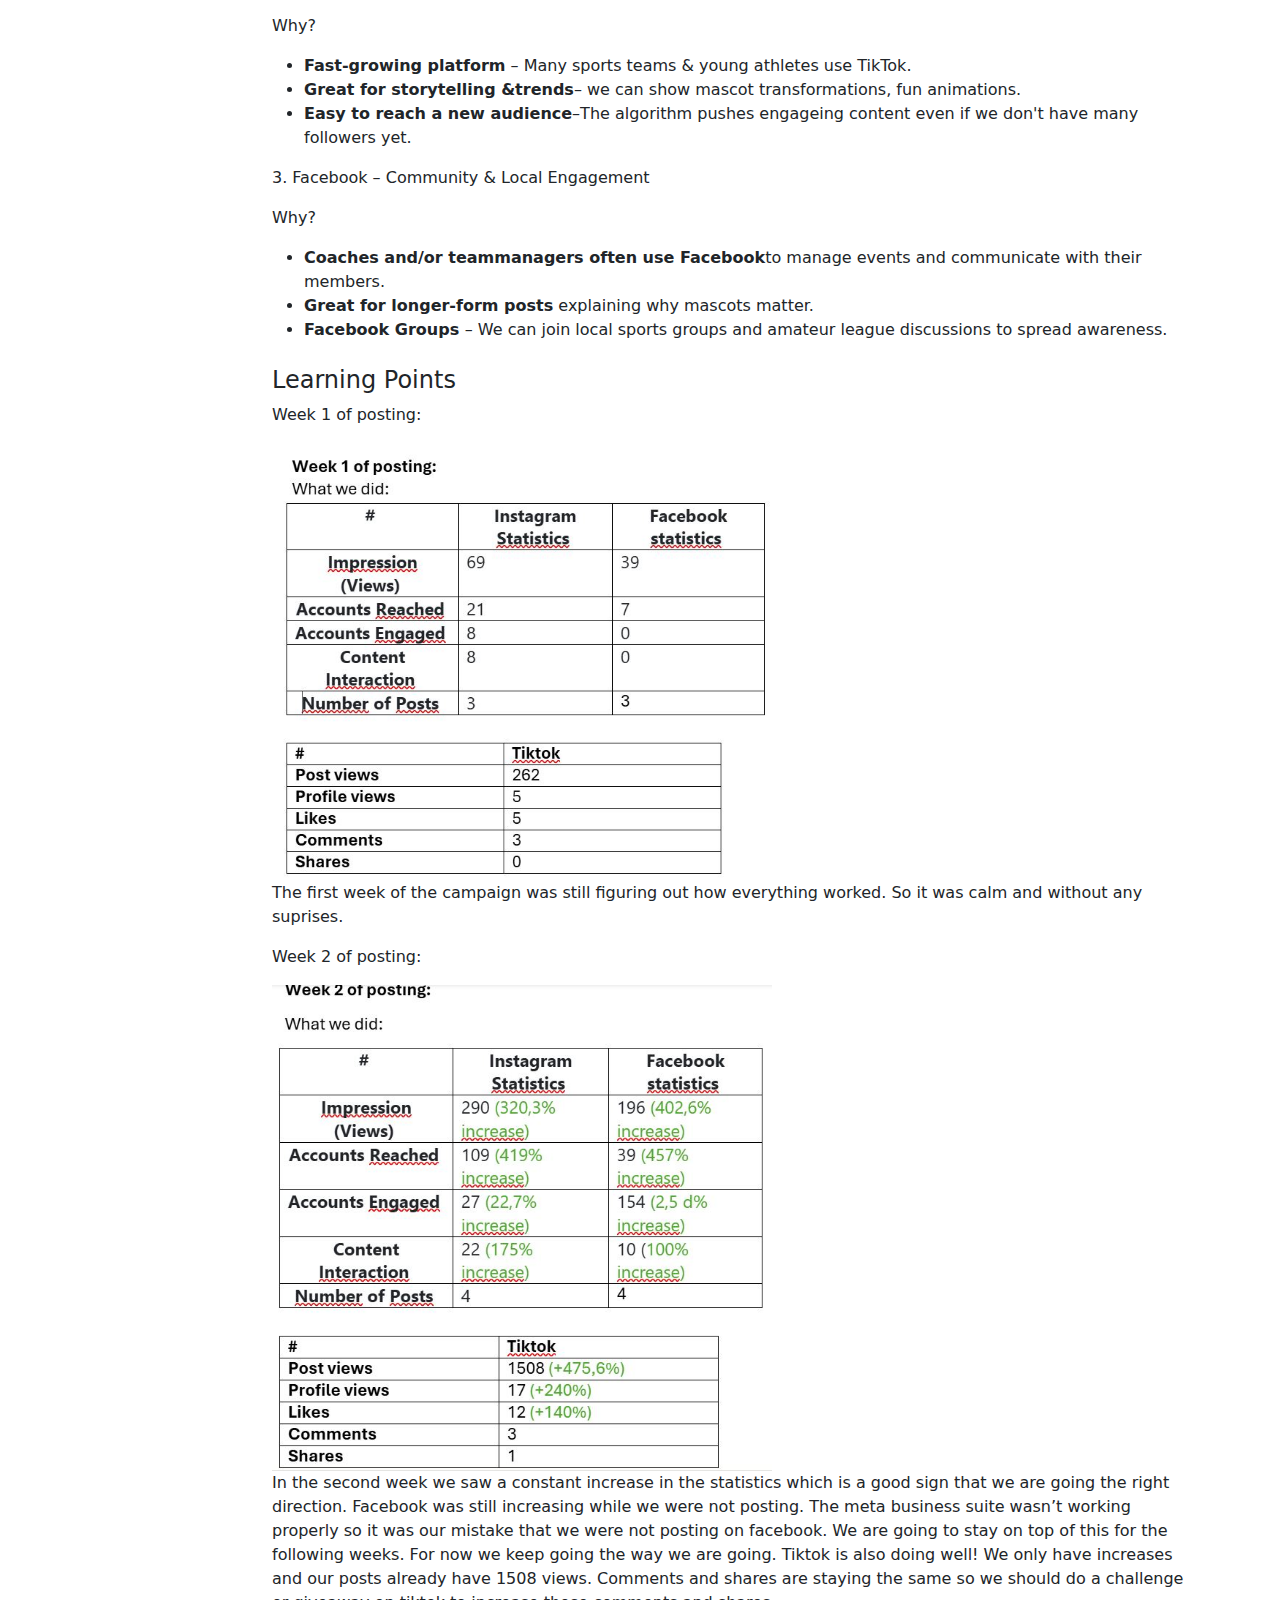
<file: corporate.html>
<!doctype html>
<html lang="en">
<head>
    <meta charset="utf-8">
    <meta name="viewport" content="width=device-width, initial-scale=1">


    <link href="https://cdn.jsdelivr.net/npm/bootstrap@5.3.3/dist/css/bootstrap.min.css" rel="stylesheet" integrity="sha384-QWTKZyjpPEjISv5WaRU9OFeRpok6YctnYmDr5pNlyT2bRjXh0JMhjY6hW+ALEwIH" crossorigin="anonymous">

    
    <link href="https://fonts.googleapis.com/css2?family=Racing+Sans+One&display=swap" rel="stylesheet">

    
    <link rel="stylesheet" href="css/merel.css">

    
    <script src="https://cdn.jsdelivr.net/npm/bootstrap@5.3.3/dist/js/bootstrap.bundle.min.js" integrity="sha384-YvpcrYf0tY3lHB60NNkmXc5s9fDVZLESaAA55NDzOxhy9GkcIdslK1eN7N6jIeHz" crossorigin="anonymous"></script>

    <title>corporate</title>
</head>

  <body data-bs-spy="scroll" data-bs-target="#navbar-corporate" data-bs-smooth-scroll="true">

    <nav class="navbar navbar-expand-lg navbar-light">
      <div class="container-fluid">
        <a class="navbar-brand" href="#">
          <img src="images/logo.png" width="40" alt="Breda University of Applied Sciences">
        </a>
        <button class="navbar-toggler" type="button" data-bs-toggle="collapse" data-bs-target="#navbarSupportedContent" aria-controls="navbarSupportedContent" aria-expanded="false" aria-label="Toggle navigation">
          <span class="navbar-toggler-icon"></span>
        </button>
        <div class="collapse navbar-collapse" id="navbarSupportedContent">
          <ul class="navbar-nav me-auto mb-2 mb-lg-0">
            <li class="nav-item">
              <a class="nav-link" href="index.html">Home</a>
			  </li>
			  <li class="nav-item">
            </li>
            <li class="nav-item">
              <a class="nav-link" href="luna.html" >About us</a>
            </li>
            <li class="nav-item">
              <a class="nav-link" href="Max.html">Get inspired</a>
            </li>
			   <li class="nav-item">
              <a class="nav-link" href="corporate.html">Corporate</a>
            </li>
          </ul>
        </div>
      </div>
    </nav>
  

    <header class="py-2 py-md-4 py-lg-5 text-center container-fluid bg-gradient text-light">
      <h1 class="fw-light">Corporate information</h1>
    </header>

    <main class="container-fluid container-xl">
      <div class="row">
        <div class="col-sm-4 col-md-3 col-lg-2 py-4">
          <nav id="navbar-corporate" class="nav sticky-sm-top flex-row flex-sm-column lh-1 justify-content-sm-between">
            <a class="nav-link p-0 mb-sm-3 fs-5 me-2 me-sm-0 text-decoration-none" href="#general">General</a>
            <a class="nav-link p-0 mb-sm-3 fs-5 me-2 me-sm-0 text-decoration-none" href="#content">Content</a>
            <a class="nav-link p-0 mb-sm-2 fs-5 me-2 me-sm-0 text-decoration-none" href="#production">Production</a>
            <div class="nav d-none d-sm-flex flex-column mb-2">
              <a class="nav-link ms-3 p-0 mb-2" href="#production-1">Design Elements</a>
              <a class="nav-link ms-3 p-0 mb-2" href="#production-2">Credits</a>
              <a class="nav-link ms-3 p-0 mb-2" href="#production-3">Testing Report</a>
            </div>
            <a class="nav-link p-0 mb-sm-2 fs-5 me-2 me-sm-0 text-decoration-none" href="#marketing">Marketing</a>
            <div class="nav d-none d-sm-flex flex-column mb-2">
              <a class="nav-link ms-3 p-0 mb-2" href="#marketing-1">Context of campaign and promotional activities</a>
              <a class="nav-link ms-3 p-0 mb-2" href="#marketing-2">Learning Points</a>
              <a class="nav-link ms-3 p-0 mb-2" href="#marketing-3">Future Planning</a>
              <a class="nav-link ms-3 p-0 mb-2" href="#marketing-4">Professionalism</a>
            </div>
            <a class="nav-link p-0 mb-sm-2 fs-5 me-2 me-sm-0 text-decoration-none" href="#management">Management</a>
            <div class="nav d-none d-sm-flex flex-column mb-2">
              <a class="nav-link ms-3 p-0 mb-2" href="#management-1">Lean Canvas</a>
              <a class="nav-link ms-3 p-0 mb-2" href="#management-2">Validation of Assumptions</a>
            </div>
            <a class="nav-link p-0 mb-sm-2 fs-5 me-2 me-sm-0 text-decoration-none" href="#appendix">Appendix</a>
          </nav>    
        </div>
        <div class="col-sm-8 col-md-9 col-lg-10 py-sm-4">


         
          <h2 id="general">General Information</h2>
          <p>
            This branded website is publicly available at
            <a href="https://irisvangroenestijn.github.io/teambeast/"> https://irisvangroenestijn.github.io/teambeast/</a>
       </p>
          <p>
          This website was created by</p>
          <ol>
            <li>Iris van Groenestijn (232168)</li>
            <li>Merel Entius (233730)</li>
            <li>Max Heijnsdijk (231269)</li>
            <li>Luna van der Windt (232646)</li>
          </ol>
       

          <h2 id="content">Content</h2>
          <p>Please clarify here the match between students and pieces of content. Make sure that you provide a <u>link</u> to the correct page within the website</p>
          <table class="table table-bordered table-striped">
            <thead>
              <tr class="bg-white">
                <th scope="col">#</th>
                <th scope="col">Student ID</th> 
				  
                <th scope="col">Value</th>
                <th scope="col">Name and link of content</th>
              </tr>
            </thead>
            <tbody>
              <tr>
                <th scope="row">1.</th>
                <td>232168</td>
                <td>Homepage and About us</td>
                <td>
                  <a href="index.html">Homepage</a>
				  <a href="luna.html">About us</a>
                </td>
              </tr>
              <tr>
                <th scope="row">2.</th>
                <td>232646</td>
                <td>About us and Get inspired</td>
                <td>
                  <a href="luna.html">About us</a>
				  <a href="Max.html">Get Inspired</a>
                </td>
              </tr>
              <tr>
                <th scope="row">3.</th>
                <td>231269</td>
                <td>Get inspired</td>
                <td>
                 <a href="Max.html">Get Inspired</a>
                </td>
              </tr>
              <tr>
                <th scope="row">4.</th>
                <td>233730</td>
                <td>Corporate</td>
                <td>
                  <a href="corporate.html">Corporate</a>
                </td>
              </tr>
            </tbody>
          </table>
	<p><strong>Logo:</strong></p>
	<img src="images/personas/logoteambeast.png" alt="logo" width="500">
        <p><strong>Brand Persona's:</strong></p>  <br>
<img src="images/personas/customerpersona1.JPG" alt="brand persona" width="500"> 
<img src="images/personas/customerpersona2.JPG" alt="brand persona" width="500">
<img src="images/personas/customerpersona3.JPG" alt="brand persona" width="500">
<img src="images/personas/customerpersona4.JPG" alt="brand persona" width="500">
<p><strong>Visual identity:</strong></p>
<img src="images/personas/styleguide.JPG" alt="style guide" width="500">
			
          
          <h2 id="production" class="mt-5">Production</h2>
          <h4 id="production-1" class="mt-2">Design Elements</h4>
          <p></p>
          <ul>
                <li>
                  <span class="border border-secondary rounded px-2 me-1" style="background-color: #0F3894;"></span>
                  #0F3894
                   Dark blue stands for trust and unity, which is key for any sports team. It’s strong dependable, and gives a real sense of teamwork.
                </li>
                <li>
                  <span class="border border-secondary rounded px-2 me-1" style="background-color: #FEF6ED;"></span>
                  #FEF6ED; Off-White softens everything, making the mascots feel more welcoming and inclusive - because sports are for everyone.; </li>
                <li> <span class =  "border border-secondary rounded px-2 me-1" style="background-color: #306A4A;"></span> #306A4A; Green is about resilience, growth, and pushing forward, just like athletes improving their game. It also connects with sports played on grass and community spirit. <em>  ;</em>
		    </li>
				  <li>
                  <span class="border border-secondary rounded px-2 me-1" style="background-color: #F1600D;"></span>
                #F1600D Bold orange is all about energy, excitement and fun. It’s what gets people hyped up and makes the mascots stand out at games and events.</li></ul>
           
         <ul><li>Font choice: Racing Sans One</li></ul> 
		 <img src="images/teambeastracingsans.PNG" alt="font" width="500">
			  <img src="images/teambeastracingsansklein.PNG" alt="font small">
		  <p>Racing Sans One embodies power, speed, and self-assurance, all of which are essential components of competitive sports and team spirit. It is the ideal complement to our mascot-focused logo because of its strong, broad letterforms and somewhat compressed design, which imply speed and energy. The font's clean, contemporary design guarantees readability on both digital and physical devices, and its sporty vibe helps us engage with our target audience.We convey that TeamBeast is energetic, competitive, and designed for teams who wish to stand out by using Racing Sans One.</p>
	
  <p><strong>User interface patterns homepage:</strong></p>
		<p><strong>Grids: </strong>The layout relies heavily on Bootstrap’s grid system (row, col-lg-3, col-md-6, etc.), which aligns with Gestalt principles of proximity and alignment. Grid systems improve visual hierarchy and create a consistent rhythm, ensuring users can predict where to find content, which enhances usability.</p>

<p>Justification:</p>

<p>Supports responsive design across devices (mobile-first strategy).

Creates a balanced and symmetrical layout (critical for user trust).

Respects F-layout scanning patterns, optimizing attention flow.</p>

<p><strong>Carousels (Testimonials):</strong> The carousel uses carousel-fade and timed transitions to rotate client testimonials, a common pattern for displaying multiple related items in limited space.</p>

<p>Justification:</p>

<p>Based on the progressive disclosure principle: show a manageable chunk of content without overwhelming the user.

Supports social proof by surfacing client feedback.

Enhances engagement through motion-based affordance (fade transitions draw attention without distraction).</p>

		<p> <strong> Menu Organization (Navbar): </strong> The top navigation menu is clean, limited to five core items (Home, About us, Get inspired, Corporate), following Hick’s Law, which states that increasing the number of choices increases decision time.</p>

		<p> Justification:</p>

<p> Groups content logically (home, company info, inspiration, and business).

Adheres to Jacob’s Law: users spend most of their time on other sites, so navigation should feel familiar.

Responsive toggler ensures usability on mobile devices.</p>
<p><strong>User interface patterns about us page:</strong></p>
<p><strong>Navigation Bar (Top Horizontal Menu):</strong> There’s a clear separation between brand (logo) and options (Home, About us, Get Inspired, Corporate). </p> 
<p>Justification:</p>
<p>Consistency (users can predict where to go), recognition over recall, and established UI norms.</p>
<p><strong>Two-Column Hero Layout</strong></p> 
Left column: Bold text content. Right column: Full-screen looping video. 
<p>Justification:</p>
		<p>You see visual content when you enter the page. This will engage users to scroll. Text and visuals work in harmony.</p>
<p><strong>Cards for Values</strong>: Usage: Each value (e.g., "Roar with Confidence") is in its own section—styled like a sort of card by itself.</p>
<p>Justification:</p> 
<p>Chunking (splits info into digestible parts), F-pattern (readability), and affordance (each block feels standalone and scannable).</p>
<p><strong>Carousel (Image Slider)</strong></p>
<p>Justification:</p>
<p>Good for showcasing limited visuals (Vision &amp; Mission) in a confined space. It only shows essential info at first, but the user can explore more if interested.</p>
	<br>
<p><strong>User interface patterns get inspired page</strong></p>
<p><strong>Top navigation bar (horizontal layout)</strong>: The key links, including Home, About Us, Get Inspired, and Corporate, are displayed in a single line at the top left, with the logo positioned on the far left and an additional logo on the far right. This works because the top-bar structure is a familiar UI patterns, which improves recognition over recall (Nielsen's heuristics). Users don't need to search or remember where pages are - they're visible and predictable.</p>
<p>justification:</p>
<p>uniformity: aligns with users expectations throughout the internet. Recognition over Recall: minimizes cognitive effort. Flat navigation: simple to comprehend for quick-paced users such as athletes or coaches. </p>
<p><strong>Single Hero Section with bold graphics</strong>: a comprehensive horizontal layout showcasing three prominent mascot images (tiger, eagle, lion) with the heading 'Bold Icons' centrally positioned above them. This visually captivating layout adheres to the principle of 'first glance impact,' ensuring that users are visually engaged prior to reading. </p>
<p>justification:</p>
<p>emotional design (Norman): vivid animal expressioons inspire a sense of power and encouragement. Dual coding theory (paivio): the integration of imagery and text (icons along with a tagline) enhances its memorability. Visual Hierarchy: the central headline, presented in a vivid orange, immeditately captures attention.</p>
		
<p>Text sections below (chunked descriptions): outline three categories of mascots (bold icons, bubbly cartoon, and detailed smart) featuring prominent green headings and italicized black text for the body. Well-structured and easily scannable sections improve readability and align with the F-pattern reading style. </p>
<p>Justification:</p>
<p>Chunking (Miller's law): divides information into manageble segments. F-pattern: the arrangement of text facilitates the way users generally navigate screens. Affordance: each section appears as an individual 'card' or block, distinctly separated visually. </p>
<p>
  <a href="https://edubuas-my.sharepoint.com/:w:/g/personal/232646_buas_nl/EdAIV-AO6K9EtRzug9UAtawButsRtltN8YocSmgUlPxB3g?e=jHxxqd" target="_blank">
    Justification of Design with theory and vocabulary
  </a>
</p>

	
	

<br>
  <p><strong>Navigation structure:</strong></p>
<p>The website's navigation structure is designed to be clear and user-friendly. It features four main sections: <em>Home, About Us, Get Inspired, and Corporate.</em> By opting for a linear and shallow structure without submenus, the site remains easy to navigate—especially on mobile devices. This approach is intentional: a flat architecture improves findability, which is essential for our target audience of sports fans, teenagers, and coaches who want quick access to content.

The homepage (index.html) serves as an engaging overview or landing page. It highlights the company’s core value propositions, including who we are, what we offer, testimonials, and team member profiles. The remaining pages allow for deeper exploration of information, ensuring that the main page stays light yet informative.

This structure follows the principles of the information scent theory, guiding users toward more detailed content without overwhelming them. It also aligns with content chunking and the serial position effect, placing key information—like the brand mission and contact calls-to-action—at both the beginning and end of the page scroll, where users are most likely to notice them.

Finally, scannability is prioritized through the use of visual breaks such as clear sections, headings, and images, in line with Nielsen’s usability heuristics, ensuring a smooth and intuitive user experience.</p>
	<br>
		<p><strong>1. How does the website show the brand’s values and personality?</strong></p>
<p>The website clearly reflects what TeamBeast stands for:</p>

<ul><li>Roar with Confidence: The homepage grabs your attention right away with strong mascot images (like a tiger, eagle, and lion) and bold colors like orange and blue. These choices make the brand feel powerful and confident, which fits perfectly with the idea of teams showing who they are with pride.</li> </ul>

<ul><li>Smells like TEAM spirit: The site includes team member cards and a section with real testimonials. This helps create a feeling of community and trust. It shows that TeamBeast is about bringing people together—players, coaches, and fans—just like a mascot does.</li></ul>

<ul><li>Fuel the Fire: The bright colors, fun font, and exciting layout give the website a lively energy. Things like moving image sliders and playful headings make the site feel fun and active—just like a real game atmosphere.</li>
</ul>
		  
<ul><li>Game Changer: The clean, easy design and simple “DM us” call-to-action show that this brand is doing something new and fresh. It’s not overly fancy, and that makes it feel more real and more approachable—perfect for amateur teams who want something cool without spending too much.</li></ul>

<p><strong>2. How does the website support the marketing and communication plan?</strong></p>
 <p>The design helps share the brand’s message in a smart and clear way:</p>
<ul>
<li>The navigation menu is simple with only a few options, so people can easily find what they’re looking for—especially on their phones. That’s perfect for busy teams and coaches.</li>
<li>The testimonials section, which scrolls through client feedback, helps build trust. It’s a smart way to show that people like the product without overwhelming the visitor with too much information at once.</li>
<li>The way the brand talks—like saying “DM us”—is friendly and casual. This fits really well with younger users like student athletes, who are used to chatting and interacting on social media.</li>
<li>The overall layout follows familiar patterns that people already know from other websites. This means it’s super easy to use, which makes the brand feel trustworthy and professional without being too serious.</li></ul>
<p><strong>3. How does the website show what makes the product special?</strong></p>
<p>TeamBeast offers mascots that are affordable, customizable, and made especially for amateur teams—and the website makes that clear:</p>
<ul><li>The homepage and “Get Inspired” page show different mascot styles in small sections that are easy to read and scroll through. This helps people quickly understand what’s possible, and it sticks better in their memory because of the mix of images and short text.</li>

<li>The slider with mascot images (bold, bubbly, detailed) shows how you can choose a style that fits your team’s personality. It’s all about customization, and the design makes that super clear.</li>

<li>Overall, the site looks fun, friendly, and not too fancy. This makes it feel like a brand made for everyday teams—not big companies or pro clubs. It speaks directly to the people who need it most: small teams who want to feel united and stand out, without breaking the bank.</li> </ul>
           
  <div>
		<h4 id="production-2" class="mt-2">Credits</h4>
   <section id="credits">

  <ul>
    <li><a href="https://getbootstrap.com/docs/4.0/components/carousel/" target="_blank">Bootstrap Carousel (v4.0)</a></li>
    <li><a href="https://youtu.be/kKakPwckIMs?si=6J1Jp-fEl2uGhdIQ" target="_blank">YouTube Tutorial: Carousel</a></li>
  </ul>

			 <p>Video on the homepage was made with the following videos:</p>
  <ul>
    <li><a href="https://youtu.be/JNA67SNg2Ig?si=H8LrNz2KLxggcG4O" target="_blank">Video 1</a></li>
    <li><a href="https://youtu.be/r8AeU9z_MUI?si=bMlaToSOUc1zWxD9" target="_blank">Video 2</a></li>
    <li><a href="https://youtu.be/kKakPwckIMs?si=Wdu8K-S-579zbrJl" target="_blank">Video 3</a></li>
  </ul>

  <p>Contact Us:</p>
  <ul>
    <li><a href="https://css-tricks.com/snippets/css/a-guide-to-flexbox/" target="_blank">CSS-Tricks: Flexbox Guide</a></li>
  </ul>

  <p>Meet the Team:</p>
  <ul>
    <li><a href="https://css-tricks.com/snippets/css/a-guide-to-flexbox/" target="_blank">CSS-Tricks: Flexbox Guide</a></li>
    <li><a href="https://getbootstrap.com/docs/5.1/layout/grid/" target="_blank">Bootstrap Grid (v5.1)</a></li>
    <li><a href="https://developer.mozilla.org/en-US/docs/Web/CSS/border-radius" target="_blank">MDN: border-radius</a></li>
    <li><a href="https://www.w3schools.com/cssref/css3_pr_object-fit.asp" target="_blank">W3Schools: object-fit</a></li>
    <li><a href="https://www.w3schools.com/css/css3_buttons.asp" target="_blank">W3Schools: CSS Buttons</a></li>
    <li><a href="https://css-tricks.com/almanac/properties/b/background-color/#hover" target="_blank">CSS-Tricks: Background-color hover</a></li>
    <li><a href="https://developer.mozilla.org/en-US/docs/Web/CSS/Media_Queries/Using_media_queries" target="_blank">MDN: Media Queries</a></li>
    <li><a href="https://getbootstrap.com/docs/5.1/layout/grid/#grid-options" target="_blank">Bootstrap Grid Options</a></li>
  </ul>

			 <p>Testimonial:</p>
  <ul>
    <li><a href="https://getbootstrap.com/docs/5.1/components/carousel/" target="_blank">Bootstrap Carousel (v5.1)</a></li>
    <li><a href="https://developer.mozilla.org/en-US/docs/Web/CSS/transition" target="_blank">MDN: CSS Transition</a></li>
    <li><a href="https://css-tricks.com/almanac/properties/t/transition/" target="_blank">CSS-Tricks: Transition</a></li>
    <li><a href="https://getbootstrap.com/docs/5.1/components/carousel/#controls" target="_blank">Bootstrap Carousel Controls</a></li>
    <li><a href="https://getbootstrap.com/docs/5.1/components/carousel/#indicators" target="_blank">Bootstrap Carousel Indicators</a></li>
    <li><a href="https://developer.mozilla.org/en-US/docs/Web/CSS/border-radius" target="_blank">MDN: border-radius</a></li>
    <li><a href="https://fontawesome.com/icons" target="_blank">FontAwesome Icons</a></li>
    <li><a href="https://getbootstrap.com/docs/5.1/layout/grid/" target="_blank">Bootstrap Grid (v5.1)</a></li>
    <li><a href="https://developer.mozilla.org/en-US/docs/Web/CSS/:active" target="_blank">MDN: :active pseudo-class</a></li> 
  </ul> 
</section>

          
          <h4 id="production-3" class="mt-2">Testing Report</h4>
          <p><strong>Testing Goals:</strong>
          Our goal is to evaluate the usability and effectiveness of the TeamBeast website by assessing:</p>
          <ul>
			  <li>Go to about us page.</li>
			  <li> Go to get inspired page.</li>
			  <li> Go to corporate page.</li>
			  <li> Go back to the home page</li>
		    <li>Navigate to the contact information of Merel Entius.</li>
		    <li>Go to the brand values and read them.</li>
		    <li>Go to our instagram page.</li>
		    <li>Navigate to our mission and vision.</li>
			  <li>Go to our TikTok page.</li>
		</ul>
<p><strong>Testing Methods:</strong></p>
			  <p><strong>Participants</strong></p>
<ul>
<li>Number of participants: 7 participants</li>
<li> Target audience match: Amateur teamplayers, coaches and team managers who might purchase a mascot.</li> </ul>
<p><strong>Test Setting</strong></p>
<ul>
<li>Format: in-person testing.</li>
<li> Materials used: website protoype, and screen recording tools.</li>
<li>Location: conducted on campus and at home</li> </ul>
			  <p><strong>Test Protocol:</strong>Participants were given specific tasks after the testing, such as:</p>
			 <ul> <li>Do you understand what product is being sold?</li>
			  <li>What were the positive and negative aspects of the website?</li>
		<li>Did you find it easy to navigate to different pages?</li>
		<li>Did you find the website visually appealing?</li>
		<li>Was there one aspect/element of the website that made the website more clear, if so which element?</li> </ul>
			  <p> They were encouraged to think aloud while completing the tasks. Responses were recorded via screen recordings and notes from observers.</p>
		<p> <strong>Testing Results:</strong></p>
        <p> 1.1 Positive Findings </p>
	  <ul>
		<li>Navigation through the website is very easy.</li>
		<li>They understand what our product is from the website. </li>
		<li>The website is visually appealing. </li>
		<li>Participants found the website easy to navigate overall. </li>
		<li>The navigation bar's design facilitated straightforward browsing. </li>
		<li>The mascot request process was clear and user-friendly. </li>
		<li>he colour scheme received compliments for its modern and cohesive look. </li> </ul>
<p>1.2 Negative Findings</p>
	  <ul>
		<li>Looking for the contact of the team members. During testing they went to the about us page instead of the homepage.  </li>
		<li>The arrows on the carousel could be more noticeable and in the style of our brand.</li>
		<li>One participant was uncertain about where to find the company's mission statement. </li>
		<li>The contact option was not prominently displayed on the homepage. </li></ul>
		<p>1.3 impact on usability</p>
	  <ul>
		<li>Finding the team information, could be on the about us page </li> 
		<li> Difficulty in locating the company mission diminishes users' understanding of our core values </li>
		<li>The absence of clear contact information, particularly for team members, can lead to confusion and diminish trust. </li> </ul>
		<p>2. Suggested improvements</p>
		<p>2.1 Potential improvements</p>
	  <ul>
		<li>Arrows on the carrousel should be more noticeable.</li>
		<li>Pictures of the people in the testimonials should be bigger.</li> 
		<li>Include individual team member details and their roles on the About Us page. </li>
		<li>Develop a dedicated contact page that consolidates all relevant contact methods. </li>
		  <li>Clearly display the mission statement on the homepage or About Us page. </li> </ul>
     <p>2.2 Clarity in recommendations</p> 
	<p>1. Arrows on the Carousel Should Be More Noticeable </p>
	<p>Explanation:  Users are likely struggling to see or recognize the navigation arrows on the image carousel, which can lead to confusion or frustration when trying to explore content. If navigation is not intuitive, it creates friction in the user experience. </p>
	<p>Path to implementation:</p>
	  <ul>
		<li>Increase Size: Make the arrow icons at least 20–30% larger than their current size. </li>
		<li>Add Contrast: Use a background circle with a semi-transparent dark or light color (depending on the slide's background) to ensure visibility. </li>
		<li>Use Hover Effects: Add subtle animations or hover effects like scaling or colour shifts to indicate interactivity. </li> </ul>
	<p>2. Separate contact page with all our information, Brand and Owners </p>
	<p>Explanation:The user found it unorganized how all the contact information was on different pages. They would have found it more convenient if all of this could be found on one page </p>
	<p>Path to implementation:</p>
	  <ul>
	<li>Add ‘Contact’ option in the navigation bar </li>
	<li>Add buttons on other places of the website, redirecting you to this page </li>
	<li>Ensure the page includes clickable email addresses, phone numbers, and links to social media profiles for quick communication. </li> </ul>
	<p>3.  Pictures of the People in the Testimonials Should Be Bigger </p>
	<p> Explanation:  Faces create trust. Small images don’t provide enough visual connection and can make the section feel less personal or credible. Larger pictures help users associate testimonials with real people. </p>
	<p> Path to implementation:</p>
	 <ul>
	<li>Increase Image Size: Scale up the testimonial headshots or portraits by at least 1.5x their current dimensions. </li>
	<li>Maintain Aspect Ratio: Ensure the images remain clear and not stretched/distorted. </li> </ul>
	
	<p> Team Contact Should Be on the About Us Page </p>
	<p>Explanation: Users expect to find contact details for key team members on the About Us page. Not having this info there breaks the logical flow of the site structure. </p>
	<p> Path to implemention:</p>
	 <ul>
	<li> Add Contact Section on about us page  </li>
	<li>Details to Include: Name, role, Linkedin profile</li></ul>
		
		</div>
			
  <h2 id="marketing" class="mt-5">Marketing</h2>
          <h4 id="marketing-1" class="mt-2">Context of campaign and promotional activities</h4>
          <p>The <strong>TeamBeast</strong>campaign focuses on building brand awareness and engagement among amateur sports teams by promoting the importance of mascots in strengthening team spirit. The campaign uses <strong>Instagram, TikTok, and Facebook</strong>to reach different segments of our target audience. </p>
 
    <p><strong>Target audience:</strong> </p>
    <p>We spoke to teamplayers and coaches coaches, involved in amateur teams to learn more about their needs and habits. This helped us shape our content and platform focus.</p>
    <p><a href="https://edubuas-my.sharepoint.com/:f:/g/personal/232646_buas_nl/EjKUUaTY_YxLgle7ko4HG8IBUF_whtkhdtTpenrMA8H3NQ?e=9U1bPT" >link to interviews</a></p>

<p><strong>Primary:</strong></p>
    <p>18-25 Young, ambitious team captains and players who are passionate about their sport and team identity. --&gt; These players are passionate about their sport and want to build a strong team identity. Many of them take leadership roles and are looking for ways to bring their team together. Our mascots give them a fun way to boost team spirit.</p>
    <p>26 – 40 years experienced coaches, team managers, and leaders who are more involved in the organization and long-term development of their team. --&gt; This group is responsible for the team’s long-term success and organization. They know that team spirit is important but often don’t have extra money to spend on it. Our mascots give them an affordable way to strengthen team unity.</p>
 <p><strong>Secondary:</strong></p>
<p>12–25 years: younger supporters and players who want to identify with their team. Younger players and fans want to feel part of their team. A mascot gives them a fun and recognizable symbol to support and rally behind.</p>

26 – 50+ year: Parents, friends, and local fans who support the club and value the atmosphere around the team. --&gt; These people help create a great atmosphere around the team. They love to show their support, whether by cheering at games or sponsoring the teams. Our mascots give them another way to celebrate their favourite team.



			   <p><strong><br>
			     </strong></p>
			   <p><strong>Message:</strong> “Unite your team, boost your spirit! A mascot isn’t just a symbol; it brings energy, unity, and identity to your team.”</p>
          <p><strong>Objectives:</strong></p>
<p><strong>Breakdown of Reach Goals</strong></p>
<p>Tiktok objectives:Reach 200 people through organic posts &amp; interactions. </p> 
<p>How?</p> 
<ul>
  <li>Participate in viral challenges and trends.</li>
  <li>Engage with sports communities through comments and interaction.</li>
  <li>Use strategic hashtags to increase visibility</li>

</ul>
<p>Instagram Objective: Reach 150 people through organic posts &amp; interactions.</p> 
<p>How?</p> 
<ul>
  <li>Post interactive content like Q&amp;A polls, emoji games, and giveaways.</li>
  <li>Use Instagram stories &amp; reels to maintain engagment</li>

</ul>
<p>Facebook Objective: Reach 50 people through interactive and engaging content. </p>
<p>How?</p> 
<ul>
  <li>Create discussion-based posts (e.g., polls, “caption this” challenges).</li>
  <li>Post relatable sports memes to encourage shares.</li>
  <li>Engage in local sports community groups to spread awareness.</li>
</ul>
<p>Why are these goals realistic?</p> 
<ul><li>We are in the early stages, so small but consistent growth is key.</li>
<li>We prioritize quality engagement over a large but inactive audience</li></ul>
           


<p>2. Affect Objective – Emotional connection: How We Want the Audience to Feel</p>
		<p>We want our audience to feel:</p>
	 <ul>
  <li>Curious – “What is TeamBeast? Why are mascots important?”</li>
  <li>Excited – “This looks fun! Imagine if our team had a mascot!”</li>
  <li>Interested – “How does this work? Can we get our own mascot?”</li>
</ul>

<p>How do we create these emotions?</p>

<ul>
  <li>Simple, fun posts that introduce our brand and mascots</li>
  <li>Polls &amp; questions (e.g., “What animal fits your team best?”).</li>
  <li>Engaging visuals – showcasing fun team moments and mascots in action.</li>
</ul>

	
	
	<p>3. Response Objective – What We Want the Audience to Do</p>
	  
		
	<p>In the first four weeks of our campaign, our main goal is to generate meaningful social media engagement. As a new brand, we are not aiming for massive numbers, but rather quality interactions that show real interest in what TeamBeast offers. Each action from our audience is a signal that they connect with our message and are considering our mascots for their own teams.</p>


<p>Platform-specific goals</p>

    <p>Instagram – Engagement That Builds Community</p>
    <p>What we want to achieve:</p>
  
     <ul> <li>1-2 shares per week where users tag teammates in posts or stories.</li>
     <li>1-2 comments or DMs from teams asking questions or showing interest in getting a mascot.</li>
	<li>Gain 10-15 new followers through regular content and story interactions.</li>
	  <li>At least 10–20 likes per post to show consistent engagement. </li> </ul>
	

<p>Why it matters:</p>
		Instagram is our most visual and community-driven platform. When users tag teammates, it means they see value in the post and want others on their team to see it too. Direct messages or comments show intent and curiosity — strong signs of potential leads. Consistent likes and follower growth prove that our content is connecting with the right audience. 
	    <p>Tiktok  – Fun That Sparks Curiosity </p>
      <p>What we want to achieve:</p>
	  <ul>
	  <li>1-2 shares per week through duet/stitch/tagging formats. </li>
	<li>1-2 comments or DMs reacting to mascot content or asking how to get one. </li>
	<li>Gain 5-10 new followers through viral trends and engagement. </li>
	<li>10-20 likes per video on mascot reveals, behind-the-scenes, or trend content. </li> </ul>
<p>Why it matters: </p>
<p>TikTok is all about quick impact and curiosity. If people share or stitch our videos, it means they find the content engaging or entertaining enough to pass on. Comments or DMs are a direct indicator that they’re considering us. And even a small number of followers can lead to high reach if engagement is high. </p>
  
<p>Facebook – Building Trust and Word-of-Mouth</p>
<p> What we want to achieve: </p>
<ul>
  <li>1 share per week in local sports groups or by parents/supporters.</li>
  <li>1-2 comments or messages from coaches, fans, or team pages.</li>
<li>Gain 5-10 followers on our Facebook page. </li>
<li>10+ likes per post, especially on longer posts and team stories. </li>
</ul>
<p>Why it matters: </p>
<p>Facebook users are often part of community networks. A single share in a group can lead to multiple conversations. Comments or DMs from this platform show we’re reaching coaches and managers — the people making team decisions. And likes on longer posts prove that people are not just scrolling, but taking the time to read and engage. </p>
<p>Overall Engagement Goals </p>
<p>By combining the strengths of each platform, in four weeks we aim to achieve: </p>
<ul>
<li>1–2 shares per week across platforms → This shows people are passing on our content to teammates and friends. </li>
<li>1–2 direct messages/comments per week from interested teams → A key sign that people want to know more. </li>
<li>20+ new followers across all platforms → A small but strong audience that can grow into loyal fans. </li>
<li>10–20 likes per post/video → Consistent engagement that shows real interest in our brand. </li> </ul>
<p>We focus on quality over quantity, with realistic goals that match our current growth phase. Every tag, comment, like, or message helps build TeamBeast’s identity and momentum in the amateur sports world. </p>
		
<p><strong>Which social media do we use:</strong></p>
<p>We chose to use Instagram, Facebook and TikTok, according to our survey these are the most popular platforms for our primary target audience. Instagram and TikTok help us reach young players and team captains who love engaging content. Facebook allows us to connect with coaches, team managers, and local sports communities. This mix of platforms ensures we’re not just getting views but also building real connections with teams that need our mascots Since we are just starting, we need a mix of platforms that are great for visuals, engagement, and community-building.</p>
	<p><strong>1. Instagram – Primary Platform for Visual Engagement</strong></p>
	<p><strong>Why?</strong></p>
	<ul>
	  <li><strong>Highly visual</strong> – Perfect for showing mascot designs, behind-the-scenes content, and team energy.</li>
	  <li><strong>Engagement-driven</strong>– Teams and supporters can interact easily via likes, comments, and shares.</li>
	  <li><strong>Instagram stories &amp; reels</strong> – Great for quick polls, Q&amp;A's, and fun team-related content.</li>
    </ul>
	<p>2. TikTok – Fun &amp; Viral Potential</p>
	<p>Why?</p> 
	 <ul>
	<li><strong>Fast-growing platform</strong> – Many sports teams &amp; young athletes use TikTok.</li>  
	
	  <li><strong>Great for storytelling &amp;trends</strong>– we can show mascot transformations, fun animations.</li>
	  <li><strong>Easy to reach a new audience</strong>–The algorithm pushes engageing content even if we don't have many followers yet.</li>
    </ul>
	<p> 3. Facebook – Community &amp; Local Engagement </p>
	<p>Why?</p>
	 <ul>
	<li><strong>Coaches and/or teammanagers often use Facebook</strong>to manage events and communicate with their members.</li>  
	<li><strong>Great for longer-form posts</strong> explaining why mascots matter.</li> 
	<li><strong>Facebook Groups </strong>– We can join local sports groups and amateur league discussions to spread awareness.</li> </ul>

    <h4 id="marketing-2" class="mt-4">Learning Points</h4>
      <p>Week 1 of posting:</p>
          <img src="images/learningpoints/learningpoints1.JPG" alt="week1posting" width="500">
<p> The first week of the campaign was still figuring out how everything worked. So it was calm and without any suprises. </p>
		<p>Week 2 of posting:</p>
		<img src="images/learningpoints/learningpoints2.JPG" alt="week2posting" width="500">
	<p>In the second week we saw a constant increase in the statistics which is a good sign that we are going the right direction. Facebook was still increasing while we were not posting. The meta business suite wasn’t working properly so it was our mistake that we were not posting on facebook. We are going to stay on top of this for the following weeks. For now we keep going the way we are going. Tiktok is also doing well! We only have increases and our posts already have 1508 views. Comments and shares are staying the same so we should do a challenge or giveaway on tiktok to increase those comments and shares.  </p>
	<p>Week 3 of posting:</p>
	  <img src="images/learningpoints/learningpoints3.JPG" alt="learningpoints3" width="500">
		<p>Instagram is going incredibly well. We only have a lot of increase and no decrease which is a very good sign. Facebook it’s not going as well as Instagram. We are posting the same for facebook as on Instagram but maybe that’s not the best format to post on both platforms. Less accounts are engaged as before which is not a good sign. Tiktok is going very well. We posted only one post instead of two last week so that is why there are less views on the posts. The rest is all increasing so that’s very nice.  </p>
		<p>Week 4 of posting:</p>
		<img src="images/learningpoints/learningpoints4.JPG" alt="learningpoints4" width="500">
	  <p>In this last week of the marketing campaign, Facebook has really skyrocketed and increased massively while Instagram has done the opposite while we have posted the same posts on both platforms, which is very odd. An explanation for why Instagram could be going downhill is that we did not post any stories. This could have helped to get better numbers. Tiktok has also been going down this last week of posting. The best explanation for this is that we posted only one post on de Monday and since then we haven’t posted anything since. </p>
		 <p><strong>Takebacks (What we learned):</strong></p>
	 <p>One of the biggest takeaways from our campaign was how giveaways performed across platforms, especially TikTok, where we saw the highest engagement. TikTok’s “For You” page accounted for nearly 95% of our views, proving how important it is to have engaging, quick content. We also learned that Instagram proved to be a great platform for visual storytelling, with content like mascot reveals and behind-the-scenes clips generating higher interactions. </p>
	  <p>However, Facebook didn't perform as well, especially in terms of reach. While it provided us with valuable engagement from coaches and supporters, we realized the content there wasn't resonating as strongly as on other platforms. It seems that community-focused posts with a longer form of content are more effective for Facebook’s older audience.</p>
	  <p>The most surprising discovery was the strong activity from female viewers (60%). This indicated that a focus on team spirit and identity would better align with their interests. This gives us a great insight for future content direction, where we can center more on community-building . </p>
			   <h4 id="marketing-3" class="mt-4">Future Planning </h4>

         
<p><strong>Future planning:</strong></p>
  <p>Looking ahead, our main focus will be on maintaining consistent giveaway campaigns on all platforms to drive engagement. As well as just posting consistently in general. These giveaways performed exceptionally well, so we plan to keep them running at a monthly cadence to sustain excitement and visibility. Alongside this, we will personalise content for each platform: TikTok will continue to host bold, fast-paced videos to capture attention, Instagram will be our space for team-centric visual stories, and Facebook will shift toward longer, community-building posts to engage coaches and local fans. 

We’ll also be prioritizing the use of more targeted hashtags across all platforms. In our past posts, hashtags were too general, which limited our discoverability. By focusing on location-specific and niche community hashtags, we can increase our content’s reach, especially on TikTok and Instagram. </p>
<p>For our social media goals:</p>
<p>We aim to reach 200 people per platform in the first month, with a particular focus on building a dedicated engaged audience rather than just expanding our follower base. We will also aim for a 20% increase in interactions on each platform through better content alignment and engagement tactics, including CTAs like “Tag your teammates!” and “What mascot fits your team?” </p>
<a href="https://edubuas-my.sharepoint.com/:x:/g/personal/232646_buas_nl/EYhktR2B78BHrWuMnSpiSisBVTjuxuPbPowuCsEtaYUX9g?e=dHQjMu">Future planning overview</a>
<h4 id="marketing-4" class="mt-4">Professionalism</h4>
          <p> All the posts on both social medias can be accessed through the links below:</p>
      <a href="https://www.instagram.com/teambeastofficial_/" target="_blank">
   Instagram
</a>
<p><a href="https://www.tiktok.com/@teambeast81?_t=ZN-8vUzYiHfgPO&_r=1" target="_blank">
   TikTok
</a></p>
 <p><a href="https://www.facebook.com/profile.php?id=61574191285460&name=xhp_nt__fb__action__open_user&_rdr" target="_blank">
   Facebook
</a></p>
<ul class="list-unstyled d-flex flex-wrap justify-content-center align-items-center">
    <li class="m-2">
      <a href="https://www.instagram.com/teambeastofficial_/">
  <img src="images/socialmedia/instagram1.jpeg" alt="Instagram page" width="400" class="instagram-small">
</a>
 
    </li> 
            <li class="m-2">
              <a href="https://www.instagram.com/teambeastofficial_/">
                <img src="images/socialmedia/instagram2.jpeg" alt="instagrampage2" width="400" class="instagram-small">
              </a>
	</li> </ul>
          <ul> <li class="m-2">
              <a href="https://www.instagram.com/teambeastofficial_/">
                <img src="images/socialmedia/instagram3.jpeg" alt="instagrampage3" width="400" class="instagram-small">
              </a>
          
			<p> <a href="https://m.facebook.com/profile.php?id=61574191285460&name=xhp_nt__fb__action__open_user">
                <img alt="facebookpage1" class="facebook-small" src="images/socialmedia/facebook1.jpeg">
              </a> </p>
				   <a href="#">
                <img src="images/socialmedia/facebook3.jpeg" alt="facebookpage2" width="400" class="facebook-small">
              </a>
			  <a href="https://m.facebook.com/profile.php?id=61574191285460&name=xhp_nt__fb__action__open_user">
                <img src="images/socialmedia/facebook2.jpeg" alt="facebookpage3" width="400" class="facebook-small">
              </a>

	  <a href="https://www.tiktok.com/@teambeast81?_t=ZN-8vUzYiHfgPO&_r=1">  <img src="images/socialmedia/tiktok.jpeg" alt="facebookpage3" width="400" class="facebook-small">
            </a>
	</li>
      </ul>
        
          

	<h2 id="management" class="mt-5">Management</h2>
         

         <h4 id="management-1" class="mt-2">Lean Canvas</h4>
<img src="images/finalleancanvas.PNG" alt="Final lean canvas" width="580" height="350">

          <p class="fw-bold">Problems:</p>
          <ul>
            <li><strong> Lack of motivation:</strong> A weak team identity can cause amateur players to feel less engaged and enthusiastic about their team. This absence of pride and sense of belonging may result in poor attendance and a lack of interest during matches.</li>
            <li><strong> Lack of fan engagement:</strong> Supporters are less inclined to engage with or feel a bond to teams that do not have distinct branding. In the absence of mascots or a strong visual identity, there’s little to inspire loyalty, leading to low attendance and minimal online engagement.</li>
            <li><strong> Lack of identity:</strong> Numerous amateur teams lack logos, mascots, or cohesive branding, which renders them unremarkable and indistinct. This absence of identity impacts players' pride in representing their team and shapes fans' perceptions of them.</li>
            <li><strong> Changes in teams:</strong> Amateur teams frequently face significant player turnover, leading to disruptions in team cohesion. Establishing a robust and enduring brand can help preserve the team's identity amidst these transitions.</li>
            <li><strong> High costs for detailed branding:</strong> Many amateur teams with tight budgets find professional branding to be prohibitively costly. This financial hurdle hinders their ability to create a distinctive and polished team identity.</li>
          </ul>
<p><strong>Solutions:</strong></p>
<ul>
            <li><strong>Recognizable: </strong>We enhance teams' visibilty an memorability by offering tailoredmascots and branding. This not only increases their recognition on the field but also in the community, allowing fans to easily identify and rally behind them.<strong></strong></li>
            <li><strong>Strengthening team spirit: </strong>A collective identity created through branding cultivates pride and cohesion among team members. The presence of a mascot or logo provides teams with a symbol to unite around, enhancing motivation and fostering a sense of community.</li>
<li><strong> Affordability: </strong>We provide high-quality branding services that are affordable for amateur teams. This enables even those with limited budgets to benefit from a compelling visual identity without the burden of excessive costs.</li>
	  </ul>
   <p><strong>Key metrics</strong></p>   
		<ul>
		<li><strong>Conversion rate: </strong>Monitoring the conversion rate of visitors to paying customers allows us to assess the success of our website and branding initiatives. This data reveals whether our messaging and user experience are compelling enough to drive sales.</li>
		<li><strong>CAC: </strong>Monitoring the conversion rate of visitors to paying customers allows us to assess the success of our website and branding initiatives. This data reveals whether our messaging and user experience are compelling enough to drive sales.</li>
		<li><strong>Social media engagement:</strong> Engagement on platforms like Instagram and TikTok indicates how well our brand and mascots connect with the audience. Higher engagement boosts our visibility, attracts more potential customers, and strengthens our community.</li>
	  </ul>
	    <p><strong>Unique value proposition:</strong></p>
	   <ul>
	  <li>Our value proposition is crafted to tackle the fundamental challenges and overlooked needs of amateur sports teams, specifically the absence of cost-effective methods to enhance team identity, spirit, and engagement, by offering a distinctive and innovative solution.</li></ul>
	<p><strong>Unfair advantage:</strong></p>
	  <ul><li><strong>Affordability</strong>: Many branding agencies set their prices to cater to professional or commercial clients, which often leaves amateur teams without options. By providing top-notch branding services at affordable rates, we tap into a largely overlooked market, allowing us to occupy a distinctive niche with minimal direct competition.</li>
		<li><strong>Tailored for amateur teams:</strong> Many generic branding services overlook the unique culture and challenges of amateur sports. Our tailored approach gives us insider insights, allowing us to build stronger connections and deliver more impactful results, an edge that competitors in other niches can't replicate.</li>
	  </ul>
<p><strong>Channels:</strong></p>
		<ul><li><strong>Social media:</strong> Social media allows TeamBeast to build a community and engage directly with our target audience, showcasing the advantages of our mascot service authentically. This platform broadens our reach, boosts brand loyalty, and raises awareness among potential customers.</li></ul>
	  <ul> <li> <strong> Paid ads: </strong>Paid advertising allows TeamBeast to focus on particular demographics, reaching potential clients who might not find us through organic means. This approach provides instant visibility, facilitating rapid growth in brand awareness and lead generation for our mascot service.</li></ul>
	  

<p><strong>Customer segments:</strong></p>	
	<ul><li><strong>Team captains &amp; coaches:</strong> and managers play a crucial role in shaping their teams, always seeking strategies to elevate morale and cultivate camaraderie among players. Our affordable and entertaining mascot services are designed to meet their needs, helping to create a lively, encouraging, and team-focused environment that ultimately boosts team spirit and performance during games and events.</li>
	  <li><strong>Team Sport players: </strong>We chose team sport players as our main customer segment because they are the heart of any sports team. These players are highly involved, passionate about their sport, and motivated to build a strong team spirit.</li>
    </ul>
	<p><strong>Cost structure:</strong></p>
		<ul><li><strong>Marketing:</strong> Effective marketing is crucial for enhancing brand recognition and drawing sports teams to our budget-friendly mascot service. By allocating resources to digital advertising, social media initiatives, and community engagement, we can maintain a strong presence in a competitive landscape</li>
		<li><strong>Manufacturing materials:</strong> Using high-quality, budget-friendly materials is essential for creating durable and attractive mascots that can endure frequent use. By keeping costs low, we can offer competitive pricing for amateur teams.</li>
		<li> <strong> Salaries:</strong> A talented team, including designers and customer service representatives, is essential for providing a dependable and professional experience. Offering competitive compensation helps retain skilled individuals and maintain exceptional service quality.</li> 
		<li><strong>Warehousing: </strong>Adequate storage is essential for keeping mascot inventory, supplies, and custom costume components prior to shipment. Effective warehousing facilitates quick processing times and aids in handling large orders.</li></ul>
		
	<p><strong>Revenue streams</strong></p>
<ul><li><strong>Sales:</strong>We generate revenue mainly by providing mascot services to amateur sports teams, offering them an affordable and customizable way to enhance branding and fan experience. This approach ensures steady income while meeting the demand for professional mascots to increase visibility at events and games.</li>
	   <li><strong>Paid ads:</strong>Paid ads generate revenue by offering advertising space to businesses targeting amateur sports teams and their communities. This approach allows us to profit from our audience while giving relevant brands valuable exposure, creating a win-win for both advertisers and our company.</li>
	  </ul>

<h4 id="management-2" class="mt-2">Validation of Assumptions</h4>
  <p>Before doing any interviews or research, we made several assumptions about amateur team sport players and their needs. We believed that team spirit, identity, and shared experiences were key parts of why people enjoy being on a team. We also thought there was room to improve the emotional and social side of team sports—like motivation, visibility, and unity—beyond just performance on the field.</p>

<p>From the beginning, we saw mascots as a playful and affordable way for teams to show their identity and boost team spirit. We assumed that many amateur teams would love to have a mascot but didn’t have the time, budget, or skills to create one. We also believed players would be excited about a brand that focuses on team culture—not just gear, but also the fun, emotional side of being part of a team.</p>

<p>To test these ideas, we did eight interviews with people involved in team sports. We asked about team culture, motivation, and what they felt was missing from their team experience. Their answers confirmed that things like encouragement, belonging, and fun are really important—yet often overlooked. Teams care a lot about performance, but players also value emotional connection and shared experiences.</p>

<p>We also sent out a Google Forms survey to get a broader view. The results showed the same thing: people value community and team spirit, and many would support a brand that helps make their team experience more unique and meaningful. Several respondents said they hadn’t seen many products or services that focus on emotional team bonding, which made our mascot idea stand out.</p>

<p>Thanks to this feedback, we realized that we were on the right track. Our early assumptions were validated—we saw that athletes do care deeply about team identity and are open to fun, creative ways to strengthen it. Most importantly, we learned that mascots shouldn’t just be sold as something fun. They should be presented as part of a larger story: helping teams feel more connected, confident, and proud.</p>

<p>This insight shaped our brand name, TeamBeast, which reflects both strength and team identity in a playful way. It confirmed that our product idea—custom mascots designed for amateur teams—fills an emotional gap and adds real value to team sports culture. These findings became the foundation for our business model and helped us build a brand that speaks directly to what teams are really looking for.</p>

         
          

		  <h2 id="appendix" class="mt-5">Appendix</h2>

          <ol>
            <li>
              <a href="https://edubuas-my.sharepoint.com/:f:/g/personal/232646_buas_nl/EuYda7JL7dhPtbpkrWvC49MBm7oJGpCOA3taLlWnD77QeQ?e=bGTs9e" target="_blank">Appendix Content</a>
            </li>
            <li>
              <a href="https://edubuas-my.sharepoint.com/:f:/g/personal/232646_buas_nl/ElJLPgcgQ9VNh3jlFe0X3KcBuqVE3It2Xs9wXDOuBXVGuQ?e=1kdgym" target="_blank">Appendix Production</a>
            </li>
            <li>
              <a href="https://edubuas-my.sharepoint.com/:f:/g/personal/232646_buas_nl/Erq1K_VmM-tIvvxnZ06OEI4BnI-_ACJc3ATyVmuSA-VT0g?e=v1hf6f" target="_blank">Appendix Marketing</a>
            </li>
            <li>
              <a href="https://edubuas-my.sharepoint.com/:f:/g/personal/232646_buas_nl/Eo48hPNQpNRLrZKymoCeZucBJeNU4bNUn2lbrk1r9m3l7w?e=GC2aAb" target="_blank">Appendix Management</a>
            </li>
          </ol>
        </div> <!-- sluit col-sm-8 col-md-9 col-lg-10 -->
    </div> <!-- sluit row -->  
 
    </main>





<footer class="footer shadow-lg mt-auto py-4 bg-body">
    <div class="container d-flex justify-content-between align-items-center">
        <p class="footer-text">© 2025 &mdash; TeamBeast Official</p>
        <ul class="social-icons list-unstyled d-flex align-items-center opacity-75">
            <li><a href="https://www.facebook.com/profile.php?id=61574191285460" target="_blank"><img class="m-2" src="images/facebook.svg" alt="Follow us on Facebook" width="26"></a></li>
            <li><a href="https://www.instagram.com/teambeastofficial_" target="_blank"><img class="m-2" src="images/instagram.svg" alt="Follow us on Instagram" width="26"></a></li>
            <li><a href="https://www.tiktok.com/@teambeast81" target="_blank"><img class="m-2" src="images/tiktok.svg" alt="Follow us on TikTok" width="26"></a></li>
        </ul>
	</div>

</footer>
	
  </body>

</html>
</file>
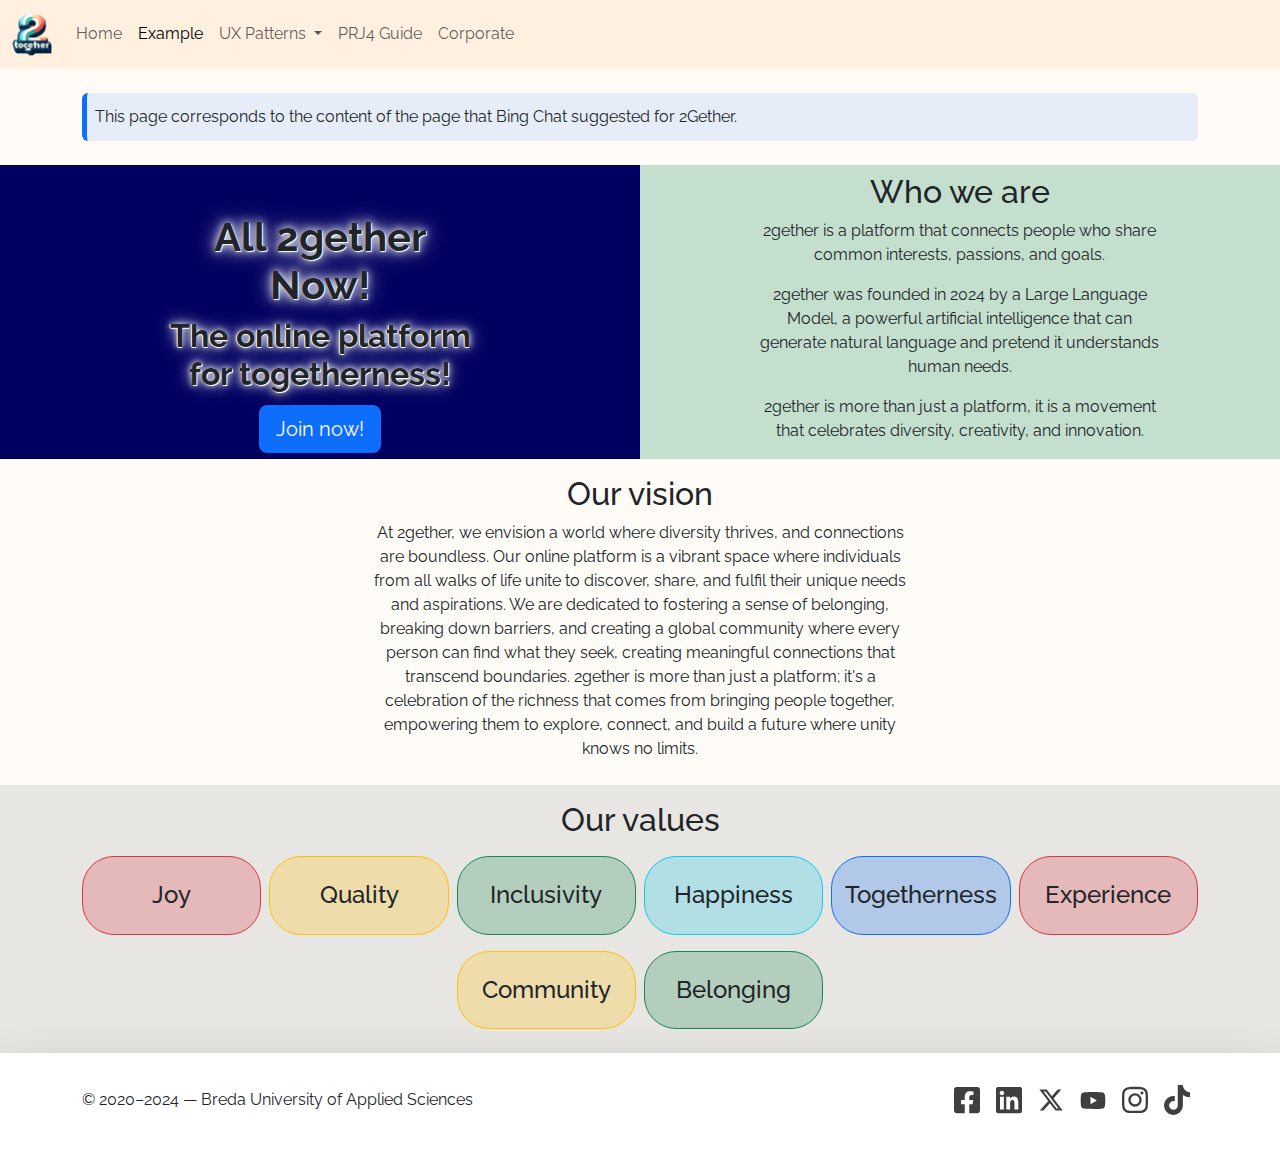
<file: example.html>
<!doctype html>
<html lang="en" class="h-100">
  <head>
    <meta charset="utf-8">
    <meta name="viewport" content="width=device-width, initial-scale=1">

    <!-- Bootstrap CSS -->
    <link href="https://cdn.jsdelivr.net/npm/bootstrap@5.3.3/dist/css/bootstrap.min.css" rel="stylesheet" integrity="sha384-QWTKZyjpPEjISv5WaRU9OFeRpok6YctnYmDr5pNlyT2bRjXh0JMhjY6hW+ALEwIH" crossorigin="anonymous">

    <!-- Own Styles -->
    <link rel="stylesheet" href="css/styles.css">

    <!-- Bootstrap Javascript -->
    <script src="https://cdn.jsdelivr.net/npm/bootstrap@5.3.3/dist/js/bootstrap.bundle.min.js" integrity="sha384-YvpcrYf0tY3lHB60NNkmXc5s9fDVZLESaAA55NDzOxhy9GkcIdslK1eN7N6jIeHz" crossorigin="anonymous"></script>

    <title>PRJ4 Base Group Template &mdash; Example based on Bing Chat&rsquo;s suggestion</title>

    <!-- Google Analytics code goes just below here (check PRJ4 Guide for details) -->

    <!-- End of Google Analytics code -->

  </head>
  <body class="h-100 d-flex flex-column">

    <!-- Navigation bar, adapted from https://getbootstrap.com/docs/5.1/components/navbar/ -->
    <nav class="navbar navbar-expand-lg navbar-light">
      <div class="container-fluid">
        <a class="navbar-brand" href="#">
          <img src="images/2gether-transparent.png" width="40" alt="Breda University of Applied Sciences">
        </a>
        <button class="navbar-toggler" type="button" data-bs-toggle="collapse" data-bs-target="#navbarSupportedContent" aria-controls="navbarSupportedContent" aria-expanded="false" aria-label="Toggle navigation">
          <span class="navbar-toggler-icon"></span>
        </button>
        <div class="collapse navbar-collapse" id="navbarSupportedContent">
          <ul class="navbar-nav me-auto mb-2 mb-lg-0">
            <li class="nav-item">
              <a class="nav-link" href="index.html">Home</a>
            </li>
            <li class="nav-item">
              <a class="nav-link active" aria-current="page" href="example.html">Example</a>
            </li>
            <li class="nav-item dropdown">
              <a class="nav-link dropdown-toggle" href="#" id="navbarDropdown" role="button" data-bs-toggle="dropdown" aria-expanded="false">
                UX Patterns
              </a>
              <ul class="dropdown-menu" aria-labelledby="navbarDropdown">
                <li><a class="dropdown-item" href="hero.html">Hero Section</a></li>
                <li><a class="dropdown-item" href="carousel.html">Carousel</a></li>
                <li><hr class="dropdown-divider"></li>
                <li><a class="dropdown-item" href="two-columns.html">Two-column Layout</a></li>
                <li><a class="dropdown-item" href="cards.html">Cards</a></li>
              </ul>
            </li>
            <li class="nav-item">
              <a class="nav-link" href="https://buas-media-interactive.github.io/prj4-guide/" target="_blank">PRJ4 Guide</a>
            </li>
            <li class="nav-item">
              <a class="nav-link" href="corporate.html">Corporate</a>
            </li>
          </ul>
        </div>
      </div>
    </nav>
    <!-- End of navigation bar -->

    <section class="container my-4">
      <div class="border-start border-primary border-5 p-2 bg-primary bg-opacity-10 rounded">
        <p class="my-1">This page corresponds to the content of the page that Bing Chat suggested for 2Gether.</p>
      </div>
    </section>

    <div class="container-fluid">
      <div class="row bg-success bg-opacity-25">

    <!-- Start of hero section -->
        <header class="col-12 col-lg-8 col-xl-6 p-0">
          <div class="d-flex w-100 position-relative">
            <video autoplay loop muted class="w-100 m-0">
                <source src="https://www.buas.nl/sites/default/files/2023-09/corporate_video.mp4" type="video/mp4">
            </video>
            <div class="w-100 position-absolute pt-2 pt-md-4 pt-lg-5 text-center">
              <div class="row">
                <div class="col-md-8 col-lg-6 mx-auto">
                  <h1 class="fw-bold white-shadow">All 2gether Now!</h1>
                  <h2 class="fw-bold white-shadow">The online platform for togetherness!</h2>
                  <p class="mt-2">
                    <a href="#" class="btn btn-lg btn-primary m-1">Join now!</a>
                  </p>
                </div>
              </div>
            </div>
          </div>
        </header>
    <!-- End of hero section -->
      
    <!-- The Who we are section -->
        <section class="col-12 col-lg-4 offset-xl-1 text-center">
          <h2 class="mt-2">Who we are</h2>
          <p>2gether is a platform that connects people who share common interests, passions, and goals.</p>
          <p>2gether was founded in 2024 by a Large Language Model, a powerful artificial intelligence that can generate natural language and pretend it understands human needs.</p>
          <p>2gether is more than just a platform, it is a movement that celebrates diversity, creativity, and innovation.</p>
        </section>
    <!-- End of Who we are section -->

      </div>
    </div>

    <div class="container pt-3 pb-2">
      <div class="row justify-content-center">
        <div class="col-12 col-md-10 col-lg-8 col-xl-6 text-center">
          <h2>Our vision</h2>
          <p>
            At 2gether, we envision a world where diversity thrives, and connections are boundless. Our online platform is a vibrant space where individuals from all walks of life unite to discover, share, and fulfil their unique needs and aspirations. We are dedicated to fostering a sense of belonging, breaking down barriers, and creating a global community where every person can find what they seek, creating meaningful connections that transcend boundaries. 2gether is more than just a platform; it's a celebration of the richness that comes from bringing people together, empowering them to explore, connect, and build a future where unity knows no limits.
          </p>
        </div>
      </div>
    </div>

    <div class="bg-dark bg-opacity-10 py-3">
      <div class="container">
        <div class="row justify-content-center text-center g-2">
          <div class="col-12">
            <h2>Our values</h2>
          </div>
          <div class="col-6 col-sm-4 col-md-3 col-lg-2">
            <h4 class="rounded-5 border border-danger bg-danger py-4 bg-opacity-25 fs-4">Joy</h4>
          </div>
          <div class="col-6 col-sm-4 col-md-3 col-lg-2">
            <h4 class="rounded-5 border border-warning bg-warning py-4 bg-opacity-25 fs-4">Quality</h4>
          </div>
          <div class="col-6 col-sm-4 col-md-3 col-lg-2">
            <h4 class="rounded-5 border border-success bg-success py-4 bg-opacity-25 fs-4">Inclusivity</h4>
          </div>
          <div class="col-6 col-sm-4 col-md-3 col-lg-2">
            <h4 class="rounded-5 border border-info bg-info py-4 bg-opacity-25 fs-4">Happiness</h4>
          </div>
          <div class="col-6 col-sm-4 col-md-3 col-lg-2">
            <h4 class="rounded-5 border border-primary bg-primary py-4 bg-opacity-25 fs-4">Togetherness</h4>
          </div>
          <div class="col-6 col-sm-4 col-md-3 col-lg-2">
            <h4 class="rounded-5 border border-danger bg-danger py-4 bg-opacity-25 fs-4">Experience</h4>
          </div>
          <div class="col-6 col-sm-4 col-md-3 col-lg-2">
            <h4 class="rounded-5 border border-warning bg-warning py-4 bg-opacity-25 fs-4">Community</h4>
          </div>
          <div class="col-6 col-sm-4 col-md-3 col-lg-2">
            <h4 class="rounded-5 border border-success bg-success py-4 bg-opacity-25 fs-4">Belonging</h4>
          </div>
        </div>
      </div>
    </div>

    <!-- A footer with socials -->
    <footer class="shadow-lg mt-auto py-4 bg-body">
      <div class="container d-flex justify-content-between align-items-center">
        <p>
          © 2020&ndash;2024 &mdash; Breda University of Applied Sciences
        </p>
        <ul class="list-unstyled d-flex align-items-center opacity-75">
          <li>
            <a href="https://www.facebook.com/bredauniversityas" target="_blank">
              <img class="m-2" src="images/facebook.svg" alt="Follow us on" width="26">
            </a>
          </li>
          <li>
            <a href="https://www.linkedin.com/school/bredauniversityas/" target="_blank">
              <img class="m-2" src="images/linkedin.svg" alt="Follow us on LinkedIn" width="26">
            </a>
          </li>
          <li>
            <a href="https://twitter.com/bredauas" target="_blank">
              <img class="m-2" src="images/twitter.svg" alt="Follow us on Twitter" width="26">
            </a>
          </li>
          <li>
            <a href="https://www.youtube.com/BredaUniversityofAppliedSciences" target="_blank">
              <img class="m-2" src="images/youtube.svg" alt="Follow us on YouTube" width="26">
            </a>
          </li>
          <li>
            <a href="https://www.instagram.com/bredauniversityas/" target="_blank">
              <img class="m-2" src="images/instagram.svg" alt="Follow us on Instagram" width="26">
            </a>
          </li>
          <li>
            <a href="https://www.tiktok.com/@bredauniversityas" target="_blank">
              <img class="m-2" src="images/tiktok.svg" alt="Follow us on TikTok" width="26">
            </a>
          </li>
        </ul>
      </div>
    </footer>
    <!-- End of the footer -->

  </body>
</html>
</file>
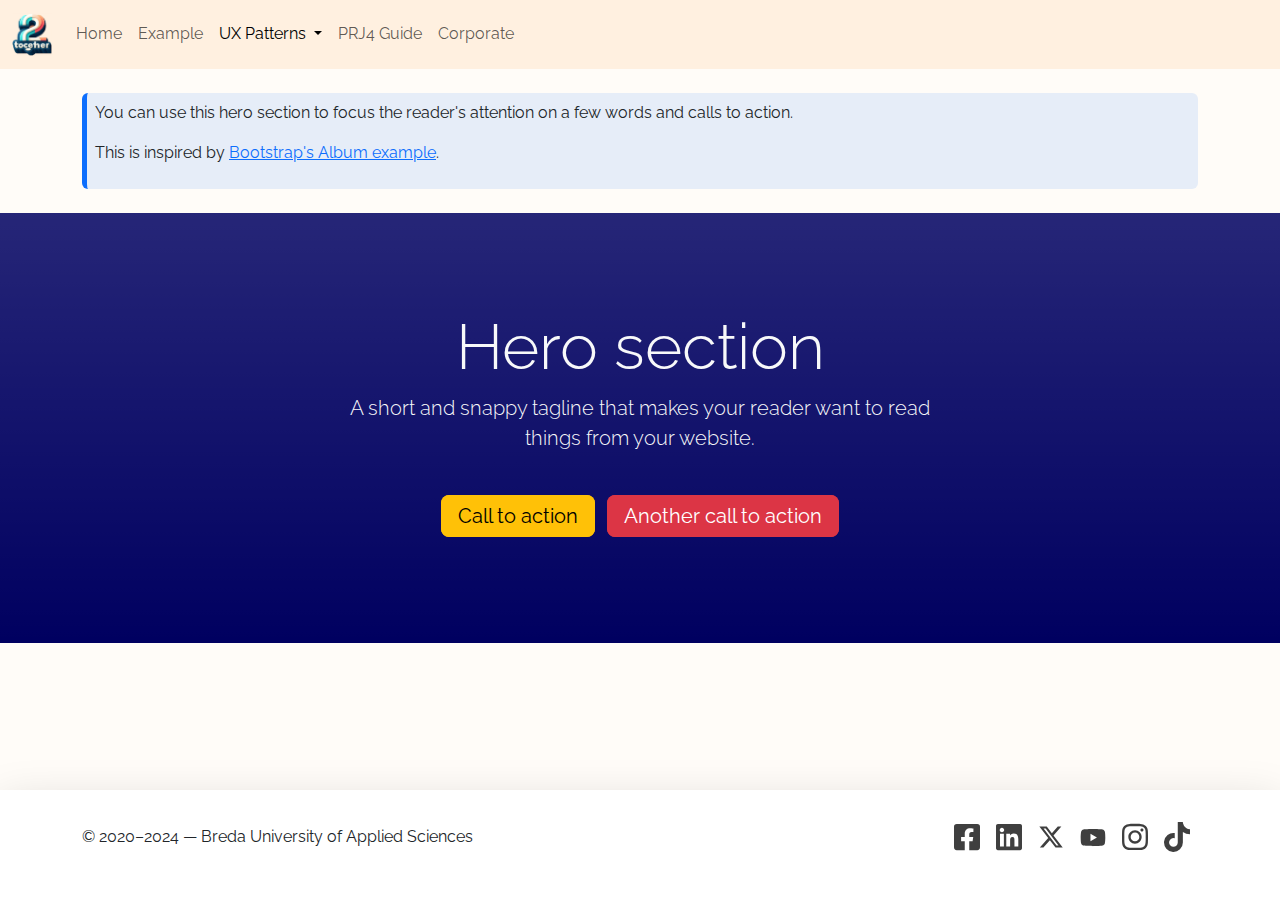
<file: hero.html>
<!doctype html>
<html lang="en" class="h-100">
  <head>
    <meta charset="utf-8">
    <meta name="viewport" content="width=device-width, initial-scale=1">

    <!-- Bootstrap CSS -->
    <link href="https://cdn.jsdelivr.net/npm/bootstrap@5.3.3/dist/css/bootstrap.min.css" rel="stylesheet" integrity="sha384-QWTKZyjpPEjISv5WaRU9OFeRpok6YctnYmDr5pNlyT2bRjXh0JMhjY6hW+ALEwIH" crossorigin="anonymous">

    <!-- Own Styles -->
    <link rel="stylesheet" href="css/styles.css">

    <!-- Bootstrap Javascript -->
    <script src="https://cdn.jsdelivr.net/npm/bootstrap@5.3.3/dist/js/bootstrap.bundle.min.js" integrity="sha384-YvpcrYf0tY3lHB60NNkmXc5s9fDVZLESaAA55NDzOxhy9GkcIdslK1eN7N6jIeHz" crossorigin="anonymous"></script>

    <title>PRJ4 Base Group Template &mdash; Hero Section UX</title>

    <!-- Google Analytics code goes just below here (check PRJ4 Guide for details) -->

    <!-- End of Google Analytics code -->

  </head>
  <body class="h-100 d-flex flex-column">

    <!-- Navigation bar, adapted from https://getbootstrap.com/docs/5.1/components/navbar/ -->
    <nav class="navbar navbar-expand-lg navbar-light">
      <div class="container-fluid">
        <a class="navbar-brand" href="#">
          <img src="images/2gether-transparent.png" width="40" alt="Breda University of Applied Sciences">
        </a>
        <button class="navbar-toggler" type="button" data-bs-toggle="collapse" data-bs-target="#navbarSupportedContent" aria-controls="navbarSupportedContent" aria-expanded="false" aria-label="Toggle navigation">
          <span class="navbar-toggler-icon"></span>
        </button>
        <div class="collapse navbar-collapse" id="navbarSupportedContent">
          <ul class="navbar-nav me-auto mb-2 mb-lg-0">
            <li class="nav-item">
              <a class="nav-link" href="index.html">Home</a>
            </li>
            <li class="nav-item">
              <a class="nav-link" href="example.html">Example</a>
            </li>
            <li class="nav-item dropdown">
              <a class="nav-link dropdown-toggle active" href="#" id="navbarDropdown" role="button" data-bs-toggle="dropdown" aria-expanded="false">
                UX Patterns
              </a>
              <ul class="dropdown-menu" aria-labelledby="navbarDropdown">
                <li><a class="dropdown-item active" aria-current="page" href="hero.html">Hero Section</a></li>
                <li><a class="dropdown-item" href="carousel.html">Carousel</a></li>
                <li><hr class="dropdown-divider"></li>
                <li><a class="dropdown-item" href="two-columns.html">Two-column Layout</a></li>
                <li><a class="dropdown-item" href="cards.html">Cards</a></li>
              </ul>
            </li>
            <li class="nav-item">
              <a class="nav-link" href="https://buas-media-interactive.github.io/prj4-guide/" target="_blank">PRJ4 Guide</a>
            </li>
            <li class="nav-item">
              <a class="nav-link" href="corporate.html">Corporate</a>
            </li>
          </ul>
        </div>
      </div>
    </nav>
    <!-- End of navigation bar -->

    <section class="container my-4">
      <div class="border-start border-primary border-5 p-2 bg-primary bg-opacity-10 rounded">
        <p>You can use this hero section to focus the reader's attention on a few words and calls to action.</p>
        <p>This is inspired by <a href="https://getbootstrap.com/docs/5.1/examples/album/" target="_blank">Bootstrap's Album example</a>.</p>
      </div>
    </section>

    <!-- Start of section adapted from https://getbootstrap.com/docs/5.1/examples/album/ -->
    <header class="py-2 py-md-4 py-lg-5 text-center container-fluid bg-gradient text-light">
      <div class="row">
        <div class="col-md-8 col-lg-6 mx-auto py-5">
          <h1 class="display-3">Hero section</h1>
          <p class="lead">A short and snappy tagline that makes your reader want to read things from your website.</p>
          <p class="mt-5">
            <a href="#" class="btn btn-lg btn-warning m-1 d-block d-sm-inline">Call to action</a>
            <a href="#" class="btn btn-lg btn-danger m-1 d-block d-sm-inline">Another call to action</a>
          </p>
        </div>
      </div>
    </header>
    <!-- End of hero section -->

    <!-- A footer with socials -->
    <footer class="shadow-lg mt-auto py-4 bg-body">
      <div class="container d-flex justify-content-between align-items-center">
        <p>
          © 2020&ndash;2024 &mdash; Breda University of Applied Sciences
        </p>
        <ul class="list-unstyled d-flex align-items-center opacity-75">
          <li>
            <a href="https://www.facebook.com/bredauniversityas" target="_blank">
              <img class="m-2" src="images/facebook.svg" alt="Follow us on" width="26">
            </a>
          </li>
          <li>
            <a href="https://www.linkedin.com/school/bredauniversityas/" target="_blank">
              <img class="m-2" src="images/linkedin.svg" alt="Follow us on LinkedIn" width="26">
            </a>
          </li>
          <li>
            <a href="https://twitter.com/bredauas" target="_blank">
              <img class="m-2" src="images/twitter.svg" alt="Follow us on Twitter" width="26">
            </a>
          </li>
          <li>
            <a href="https://www.youtube.com/BredaUniversityofAppliedSciences" target="_blank">
              <img class="m-2" src="images/youtube.svg" alt="Follow us on YouTube" width="26">
            </a>
          </li>
          <li>
            <a href="https://www.instagram.com/bredauniversityas/" target="_blank">
              <img class="m-2" src="images/instagram.svg" alt="Follow us on Instagram" width="26">
            </a>
          </li>
          <li>
            <a href="https://www.tiktok.com/@bredauniversityas" target="_blank">
              <img class="m-2" src="images/tiktok.svg" alt="Follow us on TikTok" width="26">
            </a>
          </li>
        </ul>
      </div>
    </footer>
    <!-- End of the footer -->

  </body>
</html>
</file>
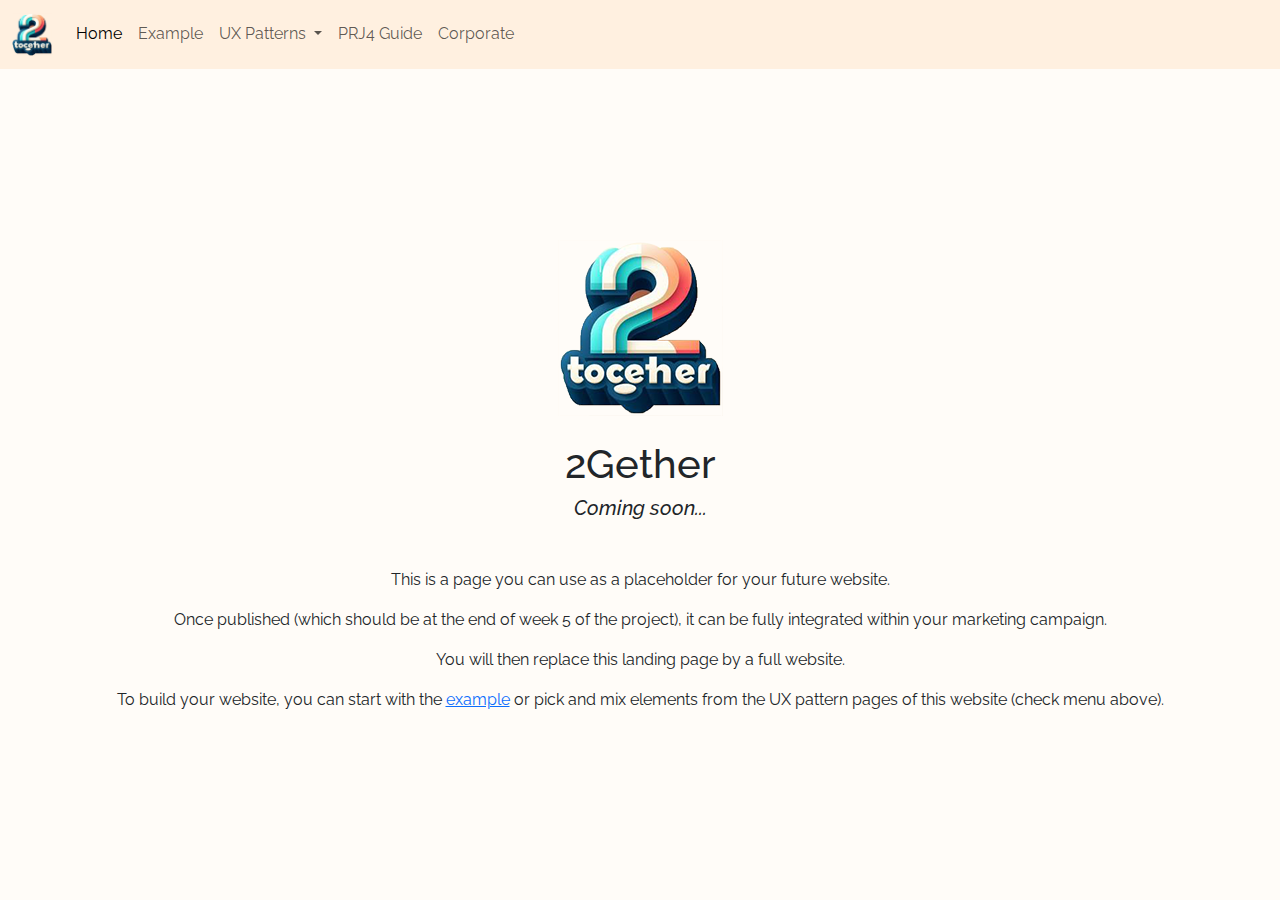
<file: index - Copy- three.html>
<!doctype html>
<html lang="en" class="h-100">
  <head>
<!-- Google tag (gtag.js) -->
<script async src="https://www.googletagmanager.com/gtag/js?id=G-C47FPQ1C61"></script>
<script>
  window.dataLayer = window.dataLayer || [];
  function gtag(){dataLayer.push(arguments);}
  gtag('js', new Date());

  gtag('config', 'G-C47FPQ1C61');
</script>

    <meta charset="utf-8">
    <meta name="viewport" content="width=device-width, initial-scale=1">

    <!-- Bootstrap CSS -->
    <link href="https://cdn.jsdelivr.net/npm/bootstrap@5.3.3/dist/css/bootstrap.min.css" rel="stylesheet" integrity="sha384-QWTKZyjpPEjISv5WaRU9OFeRpok6YctnYmDr5pNlyT2bRjXh0JMhjY6hW+ALEwIH" crossorigin="anonymous">

    <!-- Own Styles -->
    <link rel="stylesheet" href="css/styles.css">

    <!-- Bootstrap Javascript -->
    <script src="https://cdn.jsdelivr.net/npm/bootstrap@5.3.3/dist/js/bootstrap.bundle.min.js" integrity="sha384-YvpcrYf0tY3lHB60NNkmXc5s9fDVZLESaAA55NDzOxhy9GkcIdslK1eN7N6jIeHz" crossorigin="anonymous"></script>

    <title>PRJ4 Base Group Template &mdash; Landing Page</title>

    <!-- Google Analytics code goes just below here (check PRJ4 Guide for details) -->

    <!-- End of Google Analytics code -->

  </head>
  <body class="h-100 d-flex flex-column">

    <!-- Navigation bar, adapted from https://getbootstrap.com/docs/5.1/components/navbar/ -->
    <nav class="navbar navbar-expand-lg navbar-light">
      <div class="container-fluid">
        <a class="navbar-brand" href="#">
          <img src="images/2gether-transparent.png" width="40" alt="Breda University of Applied Sciences">
        </a>
        <button class="navbar-toggler" type="button" data-bs-toggle="collapse" data-bs-target="#navbarSupportedContent" aria-controls="navbarSupportedContent" aria-expanded="false" aria-label="Toggle navigation">
          <span class="navbar-toggler-icon"></span>
        </button>
        <div class="collapse navbar-collapse" id="navbarSupportedContent">
          <ul class="navbar-nav me-auto mb-2 mb-lg-0">
            <li class="nav-item">
              <a class="nav-link active" aria-current="page" href="index.html">Home</a>
            </li>
            <li class="nav-item">
              <a class="nav-link" href="example.html">Example</a>
            </li>
            <li class="nav-item dropdown">
              <a class="nav-link dropdown-toggle" href="#" id="navbarDropdown" role="button" data-bs-toggle="dropdown" aria-expanded="false">
                UX Patterns
              </a>
              <ul class="dropdown-menu" aria-labelledby="navbarDropdown">
                <li><a class="dropdown-item" href="hero.html">Hero Section</a></li>
                <li><a class="dropdown-item" href="carousel.html">Carousel</a></li>
                <li><hr class="dropdown-divider"></li>
                <li><a class="dropdown-item" href="two-columns.html">Two-column Layout</a></li>
                <li><a class="dropdown-item" href="cards.html">Cards</a></li>
              </ul>
            </li>
            <li class="nav-item">
              <a class="nav-link" href="https://buas-media-interactive.github.io/prj4-guide/" target="_blank">PRJ4 Guide</a>
            </li>
            <li class="nav-item">
              <a class="nav-link" href="corporate.html">Corporate</a>
            </li>
          </ul>
        </div>
      </div>
    </nav>
    <!-- End of navigation bar -->

    <!-- Start of main placeholder in landing page -->
    <main class="h-100 d-flex flex-column justify-content-center align-items-center">
      <img class="mb-4" src="images/2gether-transparent.png" alt="Logo van 2gether">
      <h1>2Gether</h1>
      <h5 class="fst-italic mb-5">Coming soon...</h5>
      <div class="container text-center">
        <p>This is a page you can use as a placeholder for your future website.</p>
        <p>Once published (which should be at the end of week 5 of the project), it can be fully integrated within your marketing campaign.</p>
        <p>You will then replace this landing page by a full website.</p>
        <p>To build your website, you can start with the <a href="example.html">example</a> or pick and mix elements from the UX pattern pages of this website (check menu above).</p>
      </div>
    </main>
    <!-- End of main placeholder -->

  </body>
</html>
</file>
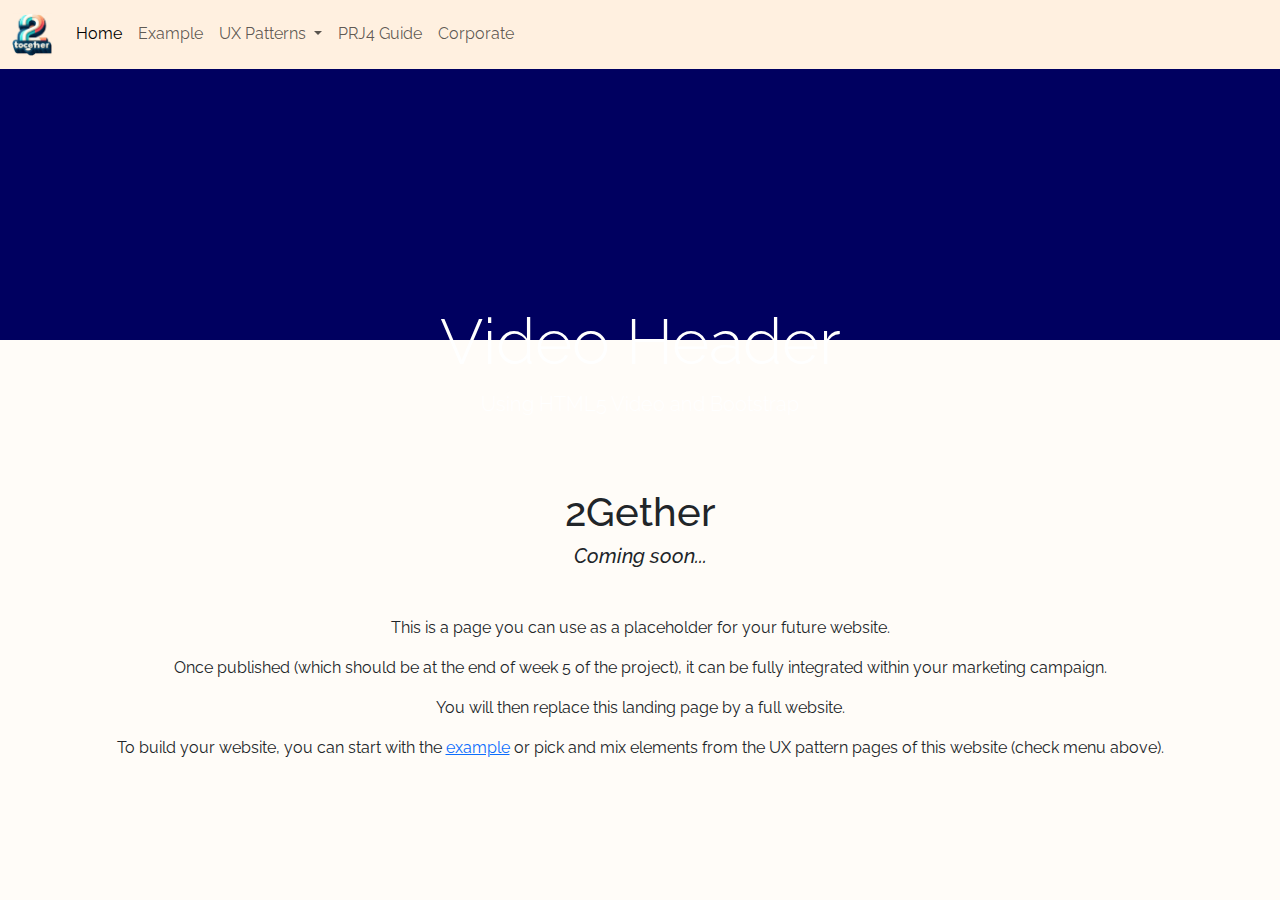
<file: index - Copy.html>
<!doctype html>
<html lang="en" class="h-100">
  <head>
<!-- Google tag (gtag.js) -->
<script async src="https://www.googletagmanager.com/gtag/js?id=G-C47FPQ1C61"></script>
<script>
  window.dataLayer = window.dataLayer || [];
  function gtag(){dataLayer.push(arguments);}
  gtag('js', new Date());

  gtag('config', 'G-C47FPQ1C61');
</script>

    <meta charset="utf-8">
    <meta name="viewport" content="width=device-width, initial-scale=1">

    <!-- Bootstrap CSS -->
    <link href="https://cdn.jsdelivr.net/npm/bootstrap@5.3.3/dist/css/bootstrap.min.css" rel="stylesheet" integrity="sha384-QWTKZyjpPEjISv5WaRU9OFeRpok6YctnYmDr5pNlyT2bRjXh0JMhjY6hW+ALEwIH" crossorigin="anonymous">

    <!-- Own Styles -->
    <link rel="stylesheet" href="css/styles.css">

    <!-- Bootstrap Javascript -->
    <script src="https://cdn.jsdelivr.net/npm/bootstrap@5.3.3/dist/js/bootstrap.bundle.min.js" integrity="sha384-YvpcrYf0tY3lHB60NNkmXc5s9fDVZLESaAA55NDzOxhy9GkcIdslK1eN7N6jIeHz" crossorigin="anonymous"></script>

    <title>PRJ4 Base Group Template &mdash; Landing Page</title>

    <!-- Google Analytics code goes just below here (check PRJ4 Guide for details) -->

    <!-- End of Google Analytics code -->

  </head>
  <body class="h-100 d-flex flex-column">

    <!-- Navigation bar, adapted from https://getbootstrap.com/docs/5.1/components/navbar/ -->
    <nav class="navbar navbar-expand-lg navbar-light">
      <div class="container-fluid">
        <a class="navbar-brand" href="#">
          <img src="images/2gether-transparent.png" width="40" alt="Breda University of Applied Sciences">
        </a>
        <button class="navbar-toggler" type="button" data-bs-toggle="collapse" data-bs-target="#navbarSupportedContent" aria-controls="navbarSupportedContent" aria-expanded="false" aria-label="Toggle navigation">
          <span class="navbar-toggler-icon"></span>
        </button>
        <div class="collapse navbar-collapse" id="navbarSupportedContent">
          <ul class="navbar-nav me-auto mb-2 mb-lg-0">
            <li class="nav-item">
              <a class="nav-link active" aria-current="page" href="index.html">Home</a>
            </li>
            <li class="nav-item">
              <a class="nav-link" href="example.html">Example</a>
            </li>
            <li class="nav-item dropdown">
              <a class="nav-link dropdown-toggle" href="#" id="navbarDropdown" role="button" data-bs-toggle="dropdown" aria-expanded="false">
                UX Patterns
              </a>
              <ul class="dropdown-menu" aria-labelledby="navbarDropdown">
                <li><a class="dropdown-item" href="hero.html">Hero Section</a></li>
                <li><a class="dropdown-item" href="Max.html">Carousel</a></li>
                <li><hr class="dropdown-divider"></li>
                <li><a class="dropdown-item" href="two-columns.html">Two-column Layout</a></li>
                <li><a class="dropdown-item" href="cards.html">Cards</a></li>
              </ul>
            </li>
            <li class="nav-item">
              <a class="nav-link" href="https://buas-media-interactive.github.io/prj4-guide/" target="_blank">PRJ4 Guide</a>
            </li>
            <li class="nav-item">
              <a class="nav-link" href="corporate.html">Corporate</a>
            </li>
          </ul>
        </div>
      </div>
    </nav>
    <!-- End of navigation bar -->
	  <!-- This div is  intentionally blank. It creates the transparent black overlay over the video which you can modify in the CSS -->
	  <header>
  <div class="overlay"></div>
		  <!-- *******  Font Awesome Icons Link  ******* -->
  <link rel="stylesheet" href="https://cdnjs.cloudflare.com/ajax/libs/font-awesome/6.1.1/css/all.min.css"/>

  <!-- *******  Owl Carousel Links  ******* -->
  <link rel="stylesheet" href="https://cdnjs.cloudflare.com/ajax/libs/OwlCarousel2/2.3.4/assets/owl.carousel.min.css"/>

  <link rel="stylesheet" href="https://cdnjs.cloudflare.com/ajax/libs/OwlCarousel2/2.3.4/assets/owl.theme.default.min.css"/>

  <meta name="viewport" content="width=device-width, initial-scale=1">
  <meta charset="utf-8">

  <!-- The HTML5 video element that will create the background video on the header -->
  <video playsinline="playsinline" autoplay="autoplay" muted="muted" loop="loop">
    <source src="https://cdn.coverr.co/videos/coverr-cinematic-snowy-mountains-7615/720p.mp4" type="video/mp4">
  </video>
		  

  <!-- The header content -->
  <div class="container h-100">
    <div class="d-flex h-100 text-center align-items-center">
      <div class="w-100 text-white">
        <h1 class="display-3">Video Header</h1>
        <p class="lead mb-0">Using HTML5 Video and Bootstrap</p>
      </div>
    </div>
  </div>
</header>


  <!-- Start of main placeholder in landing page -->
    <main class="h-100 d-flex flex-column justify-content-center align-items-center">
		<br>
<h1>2Gether</h1>
      <h5 class="fst-italic mb-5">Coming soon...</h5>
      <div class="container text-center">
        <p>This is a page you can use as a placeholder for your future website.</p>
        <p>Once published (which should be at the end of week 5 of the project), it can be fully integrated within your marketing campaign.</p>
        <p>You will then replace this landing page by a full website.</p>
        <p>To build your website, you can start with the <a href="example.html">example</a> or pick and mix elements from the UX pattern pages of this website (check menu above).</p>
      </div>
    </main>
    <!-- End of main placeholder -->
	  
	  

  </body>
</html>
</file>
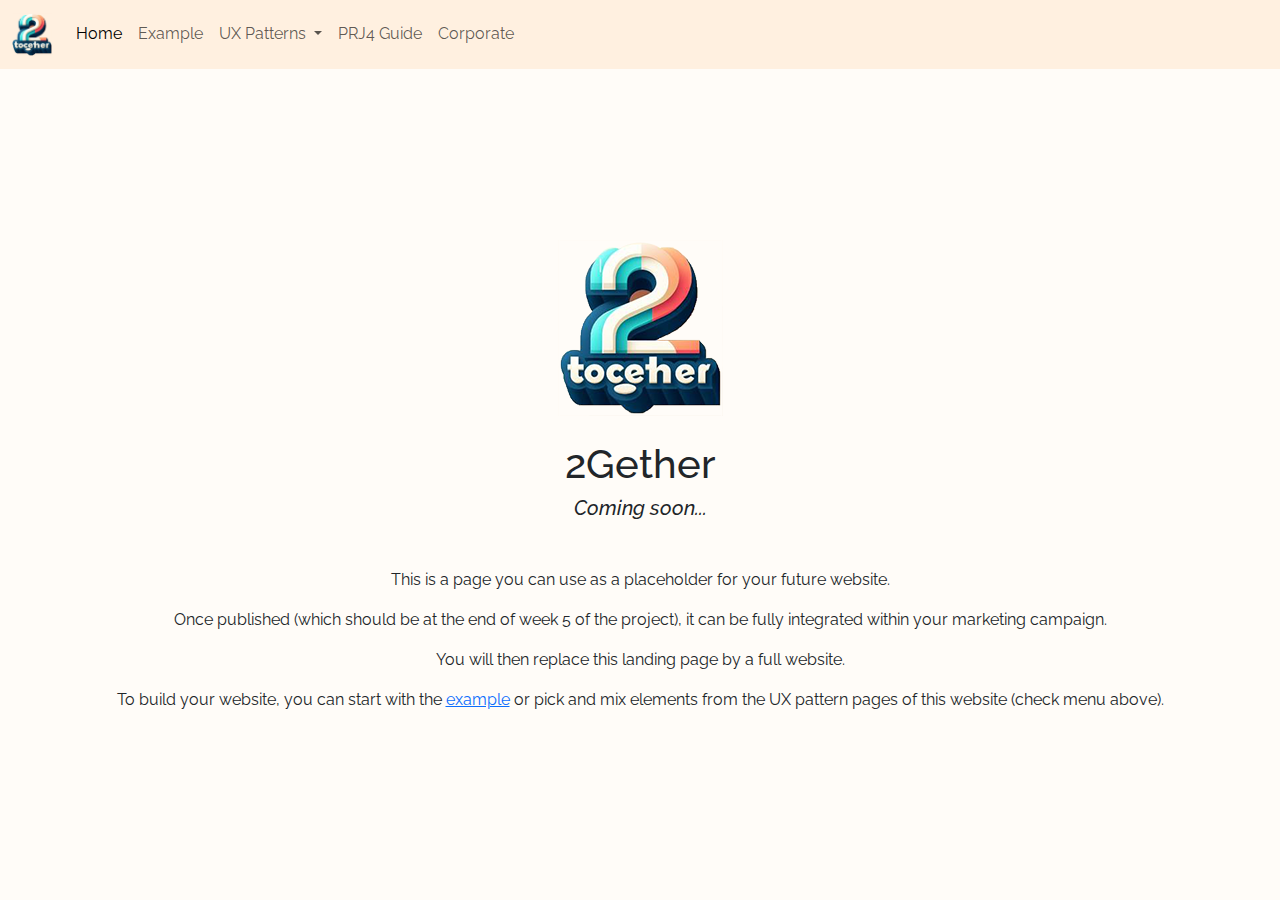
<file: index-Copy-Luna.html>
<!doctype html>
<html lang="en" class="h-100">
  <head>
    <meta charset="utf-8">
    <meta name="viewport" content="width=device-width, initial-scale=1">

    <!-- Bootstrap CSS -->
    <link href="https://cdn.jsdelivr.net/npm/bootstrap@5.3.3/dist/css/bootstrap.min.css" rel="stylesheet" integrity="sha384-QWTKZyjpPEjISv5WaRU9OFeRpok6YctnYmDr5pNlyT2bRjXh0JMhjY6hW+ALEwIH" crossorigin="anonymous">

    <!-- Own Styles -->
    <link rel="stylesheet" href="css/styles.css">

    <!-- Bootstrap Javascript -->
    <script src="https://cdn.jsdelivr.net/npm/bootstrap@5.3.3/dist/js/bootstrap.bundle.min.js" integrity="sha384-YvpcrYf0tY3lHB60NNkmXc5s9fDVZLESaAA55NDzOxhy9GkcIdslK1eN7N6jIeHz" crossorigin="anonymous"></script>

    <title>PRJ4 Base Group Template &mdash; Landing Page</title>

    <!-- Google Analytics code goes just below here (check PRJ4 Guide for details) -->

    <!-- End of Google Analytics code -->

  </head>
  <body class="h-100 d-flex flex-column">

    <!-- Navigation bar, adapted from https://getbootstrap.com/docs/5.1/components/navbar/ -->
    <nav class="navbar navbar-expand-lg navbar-light">
      <div class="container-fluid">
        <a class="navbar-brand" href="#">
          <img src="images/2gether-transparent.png" width="40" alt="Breda University of Applied Sciences">
        </a>
        <button class="navbar-toggler" type="button" data-bs-toggle="collapse" data-bs-target="#navbarSupportedContent" aria-controls="navbarSupportedContent" aria-expanded="false" aria-label="Toggle navigation">
          <span class="navbar-toggler-icon"></span>
        </button>
        <div class="collapse navbar-collapse" id="navbarSupportedContent">
          <ul class="navbar-nav me-auto mb-2 mb-lg-0">
            <li class="nav-item">
              <a class="nav-link active" aria-current="page" href="index.html">Home</a>
            </li>
            <li class="nav-item">
              <a class="nav-link" href="example.html">Example</a>
            </li>
            <li class="nav-item dropdown">
              <a class="nav-link dropdown-toggle" href="#" id="navbarDropdown" role="button" data-bs-toggle="dropdown" aria-expanded="false">
                UX Patterns
              </a>
              <ul class="dropdown-menu" aria-labelledby="navbarDropdown">
                <li><a class="dropdown-item" href="hero.html">Hero Section</a></li>
                <li><a class="dropdown-item" href="Max.html">Carousel</a></li>
                <li><hr class="dropdown-divider"></li>
                <li><a class="dropdown-item" href="two-columns.html">Two-column Layout</a></li>
                <li><a class="dropdown-item" href="cards.html">Cards</a></li>
              </ul>
            </li>
            <li class="nav-item">
              <a class="nav-link" href="https://buas-media-interactive.github.io/prj4-guide/" target="_blank">PRJ4 Guide</a>
            </li>
            <li class="nav-item">
              <a class="nav-link" href="corporate.html">Corporate</a>
            </li>
          </ul>
        </div>
      </div>
    </nav>
    <!-- End of navigation bar -->

    <!-- Start of main placeholder in landing page -->
    <main class="h-100 d-flex flex-column justify-content-center align-items-center">
      <img class="mb-4" src="images/2gether-transparent.png">
      <h1>2Gether</h1>
      <h5 class="fst-italic mb-5">Coming soon...</h5>
      <div class="container text-center">
        <p>This is a page you can use as a placeholder for your future website.</p>
        <p>Once published (which should be at the end of week 5 of the project), it can be fully integrated within your marketing campaign.</p>
        <p>You will then replace this landing page by a full website.</p>
        <p>To build your website, you can start with the <a href="example.html">example</a> or pick and mix elements from the UX pattern pages of this website (check menu above).</p>
      </div>
    </main>
    <!-- End of main placeholder -->

  </body>
</html>
</file>
<file: css/styles.css>
/* Importing a Google Font */

@import url('https://fonts.googleapis.com/css2?family=Raleway:ital,wght@0,200;0,400;0,700;1,200;1,400;1,700&display=swap');

/* Changing the main font and background colour */

body {
	font-family: Raleway, sans-serif;
	background-color: #fffcf8;
}

/* Changing the background colour for the header */

header {
	background-color: #000060;
}

/* Changing the background color for the navigation bar */

.navbar {
	background-color: #fff0e0;
}

/* Effect on social media buttons */

footer a:hover {
	opacity: .5;
}

/* Corporate navbar */

#navbar-corporate a.active {
	color: #800000;
	font-weight: bold;
}

/* Hero Section shadow */

.white-shadow {
	text-shadow: -.01em -.01em .01em white,
		.02em .02em .02em white,
		0 0 .2em white,
		0 0 .5em white;
}
</file>
<file: css/merel.css>
@charset "utf-8";
</file>
